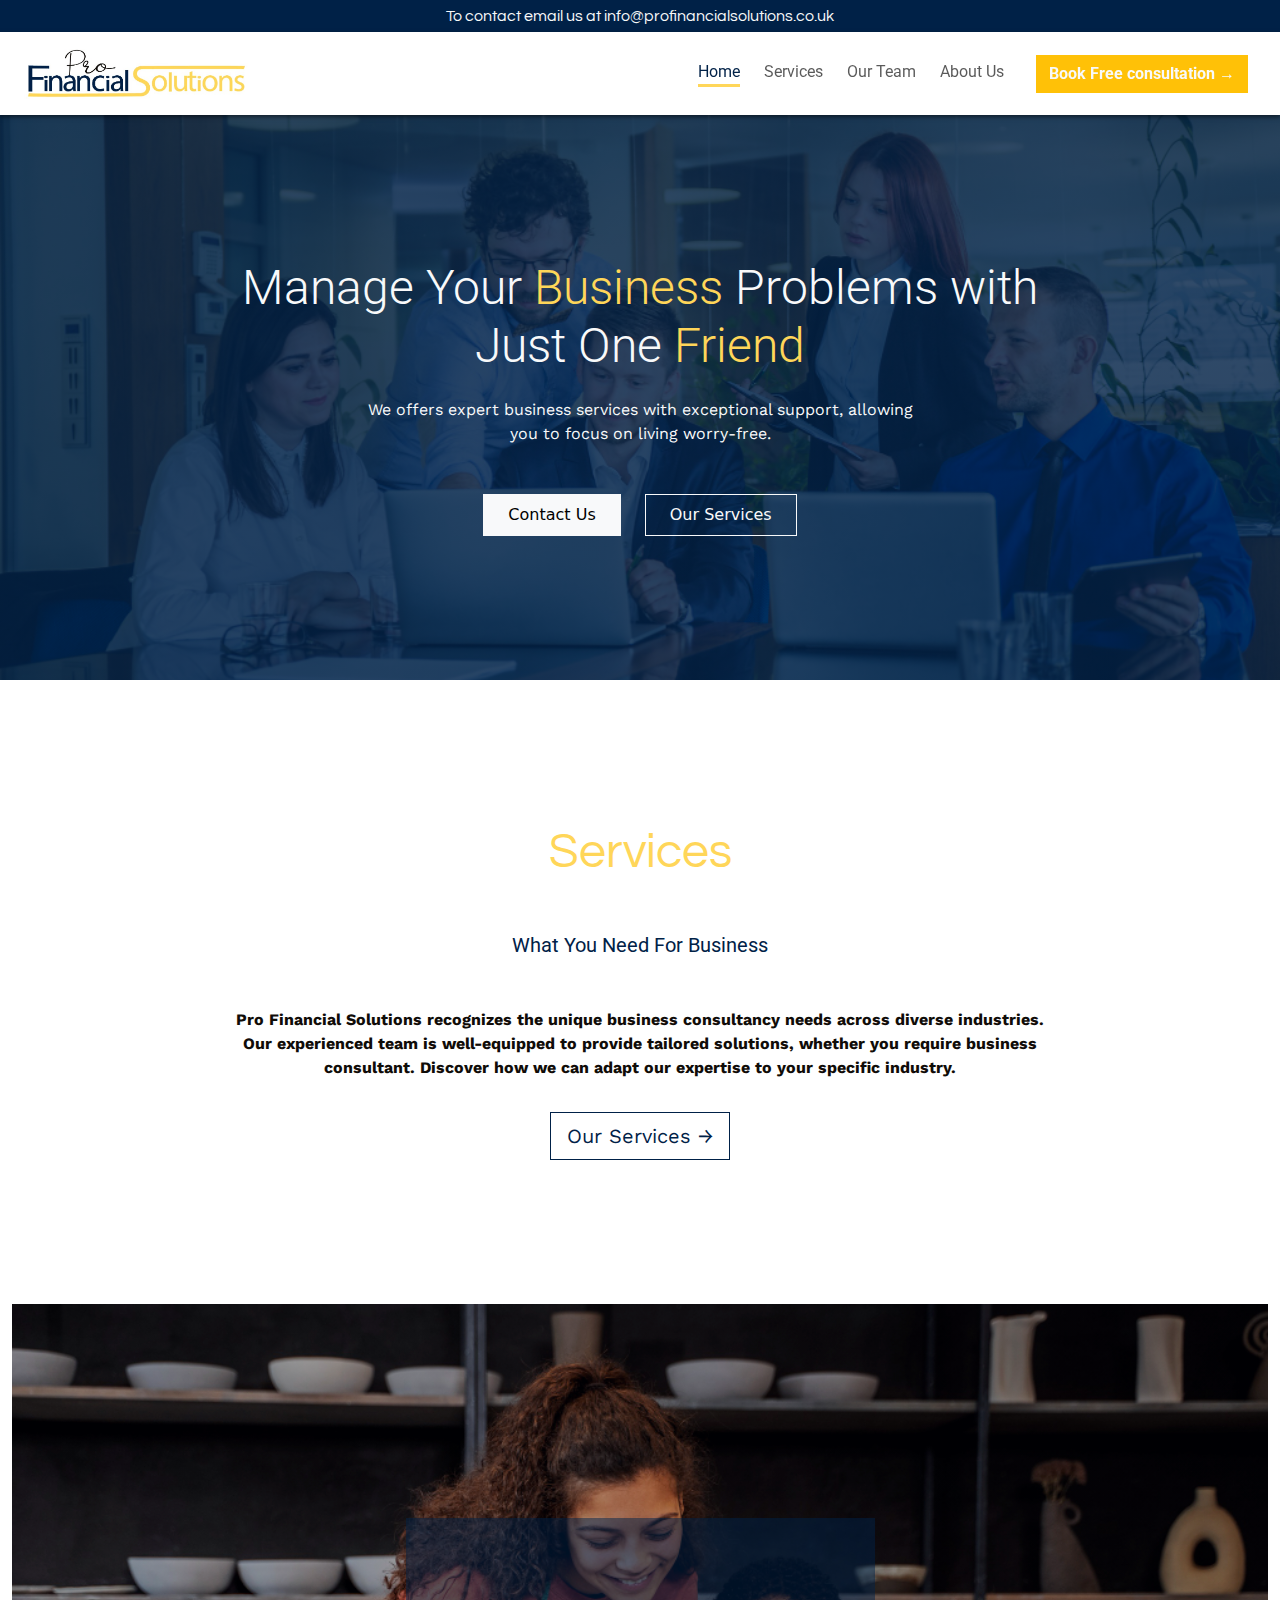
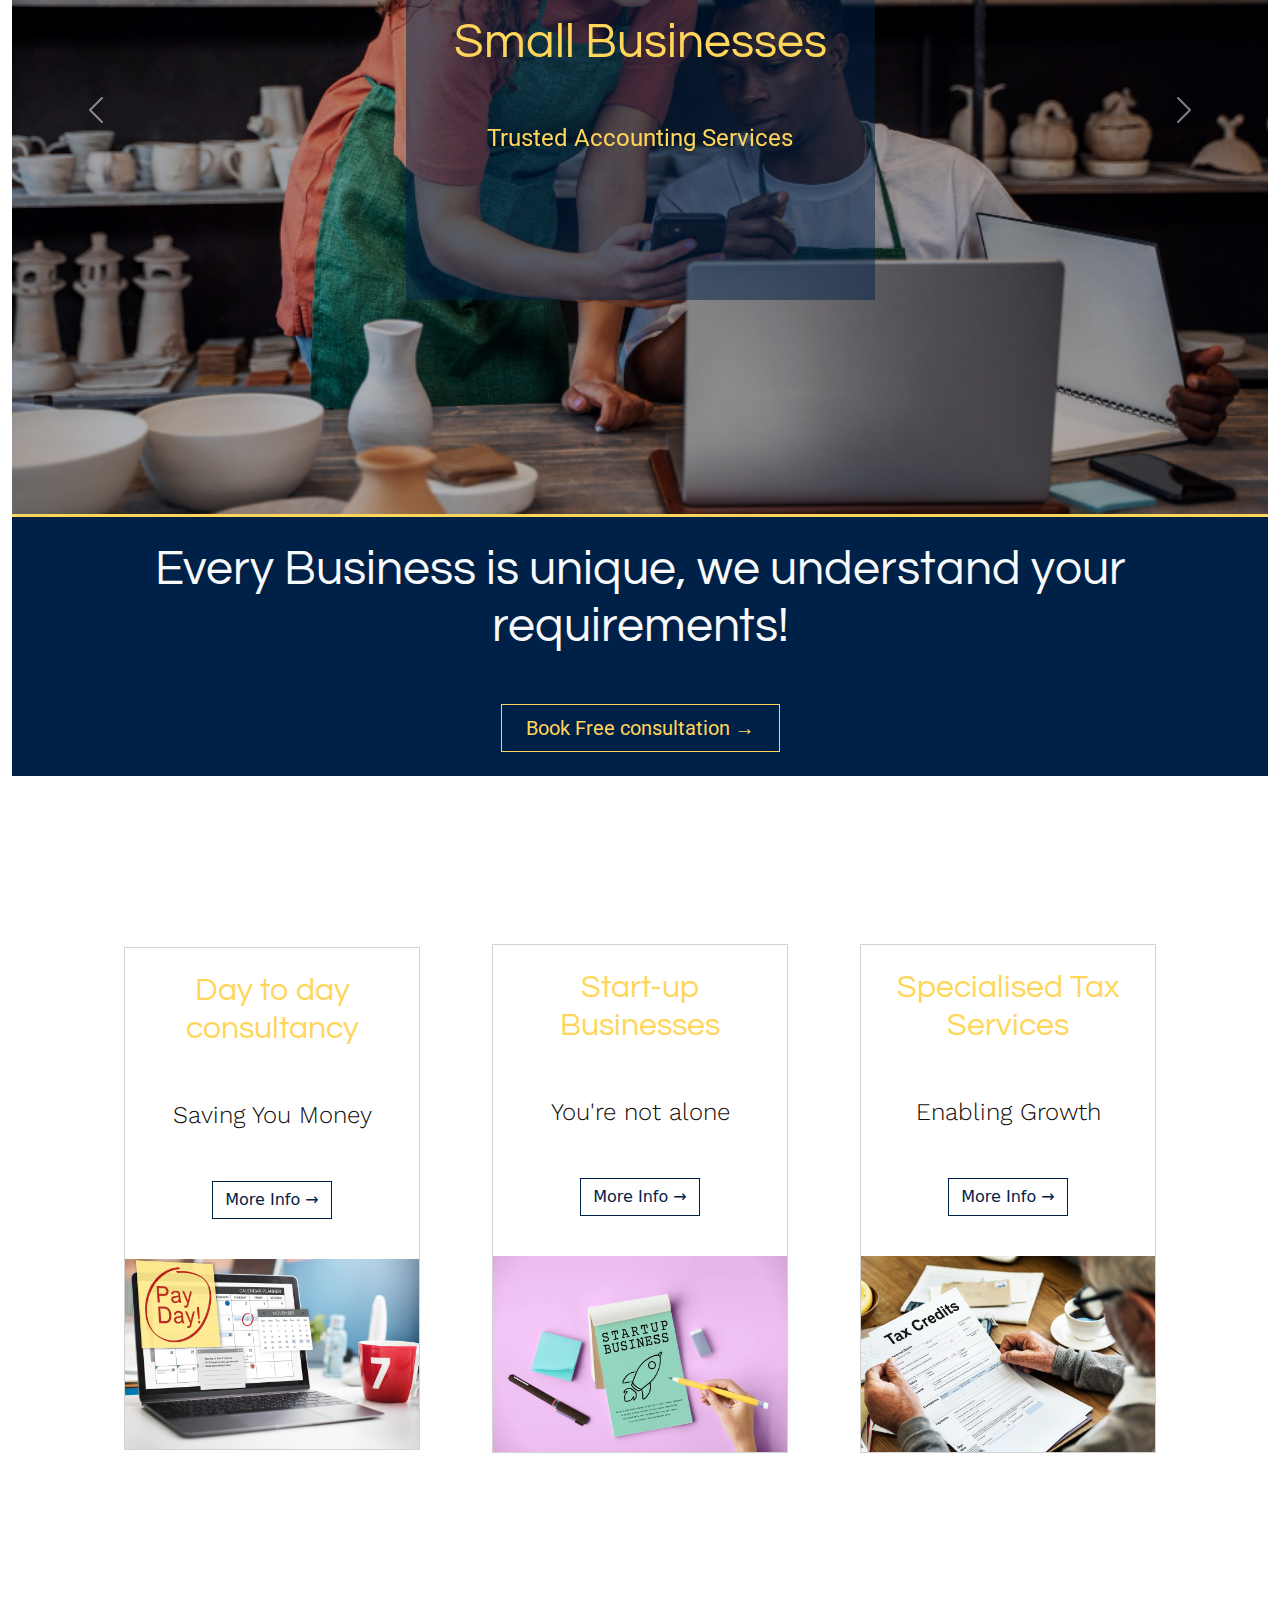
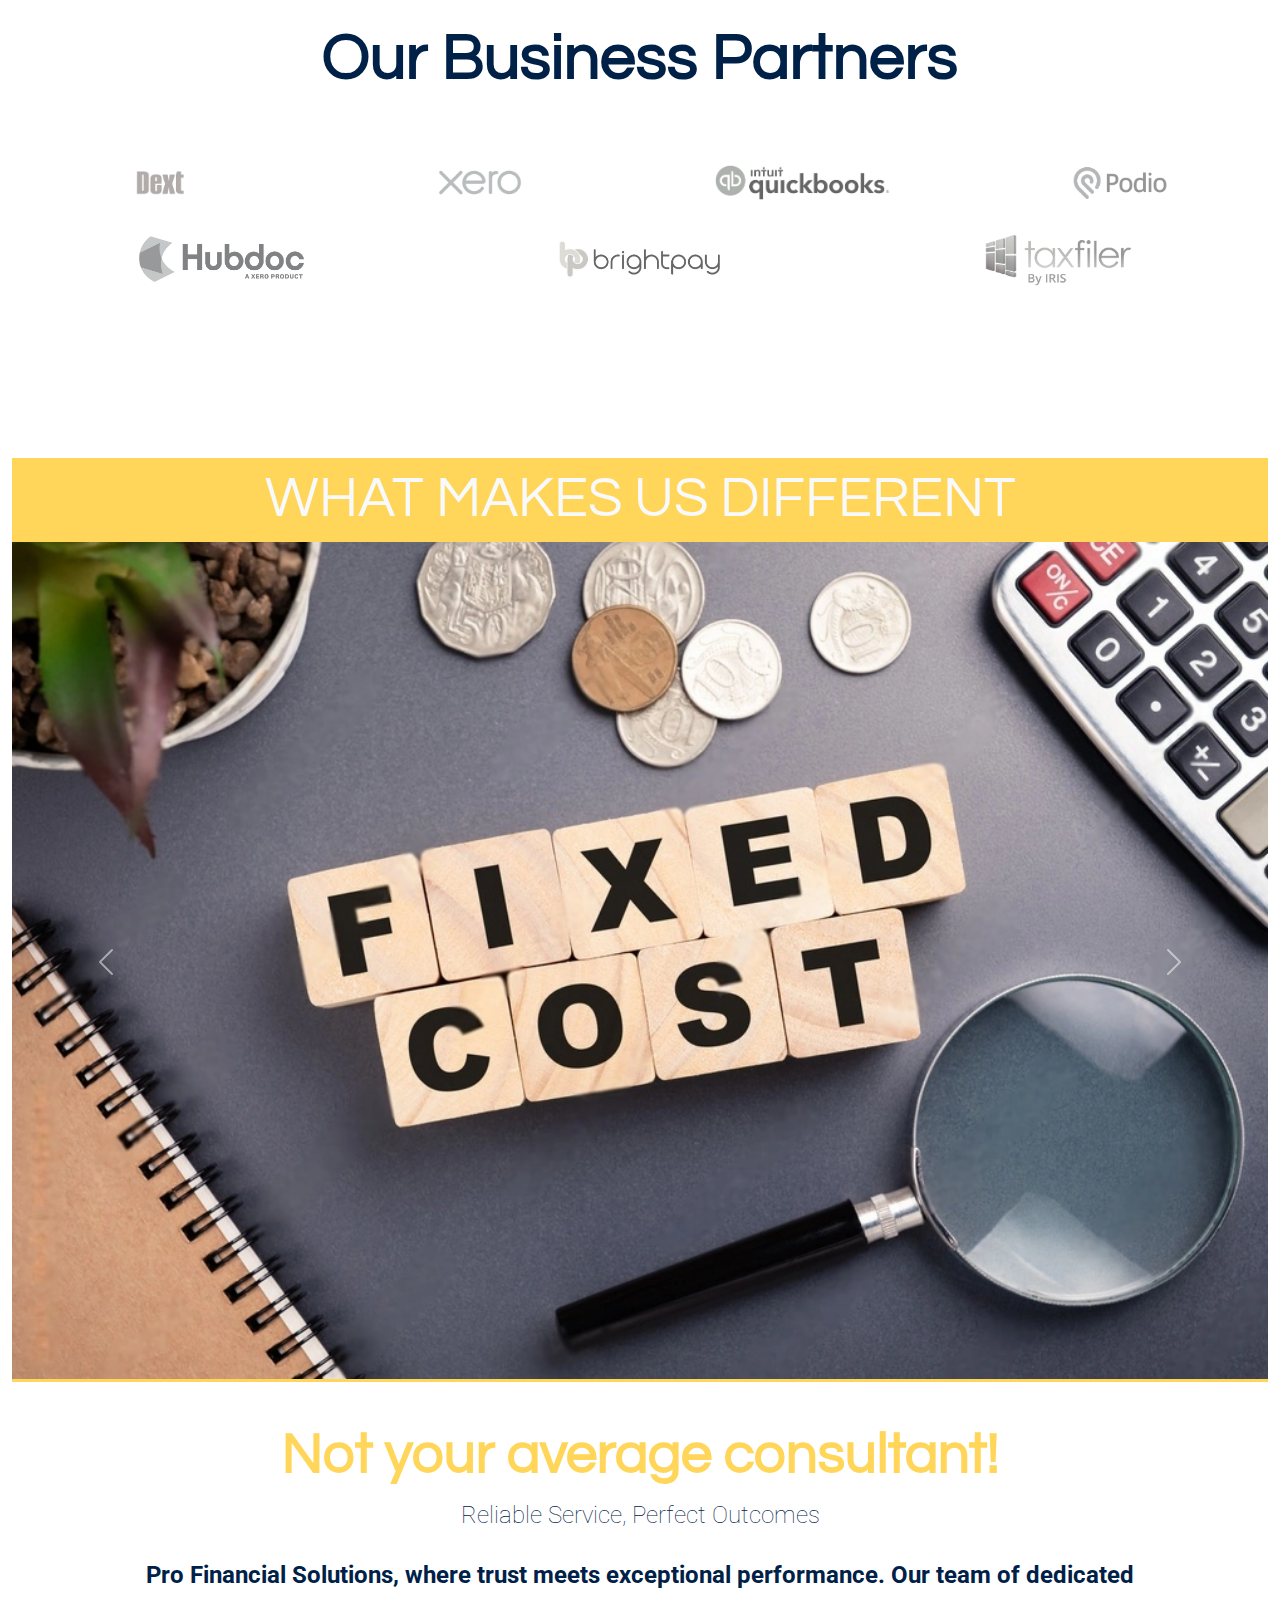
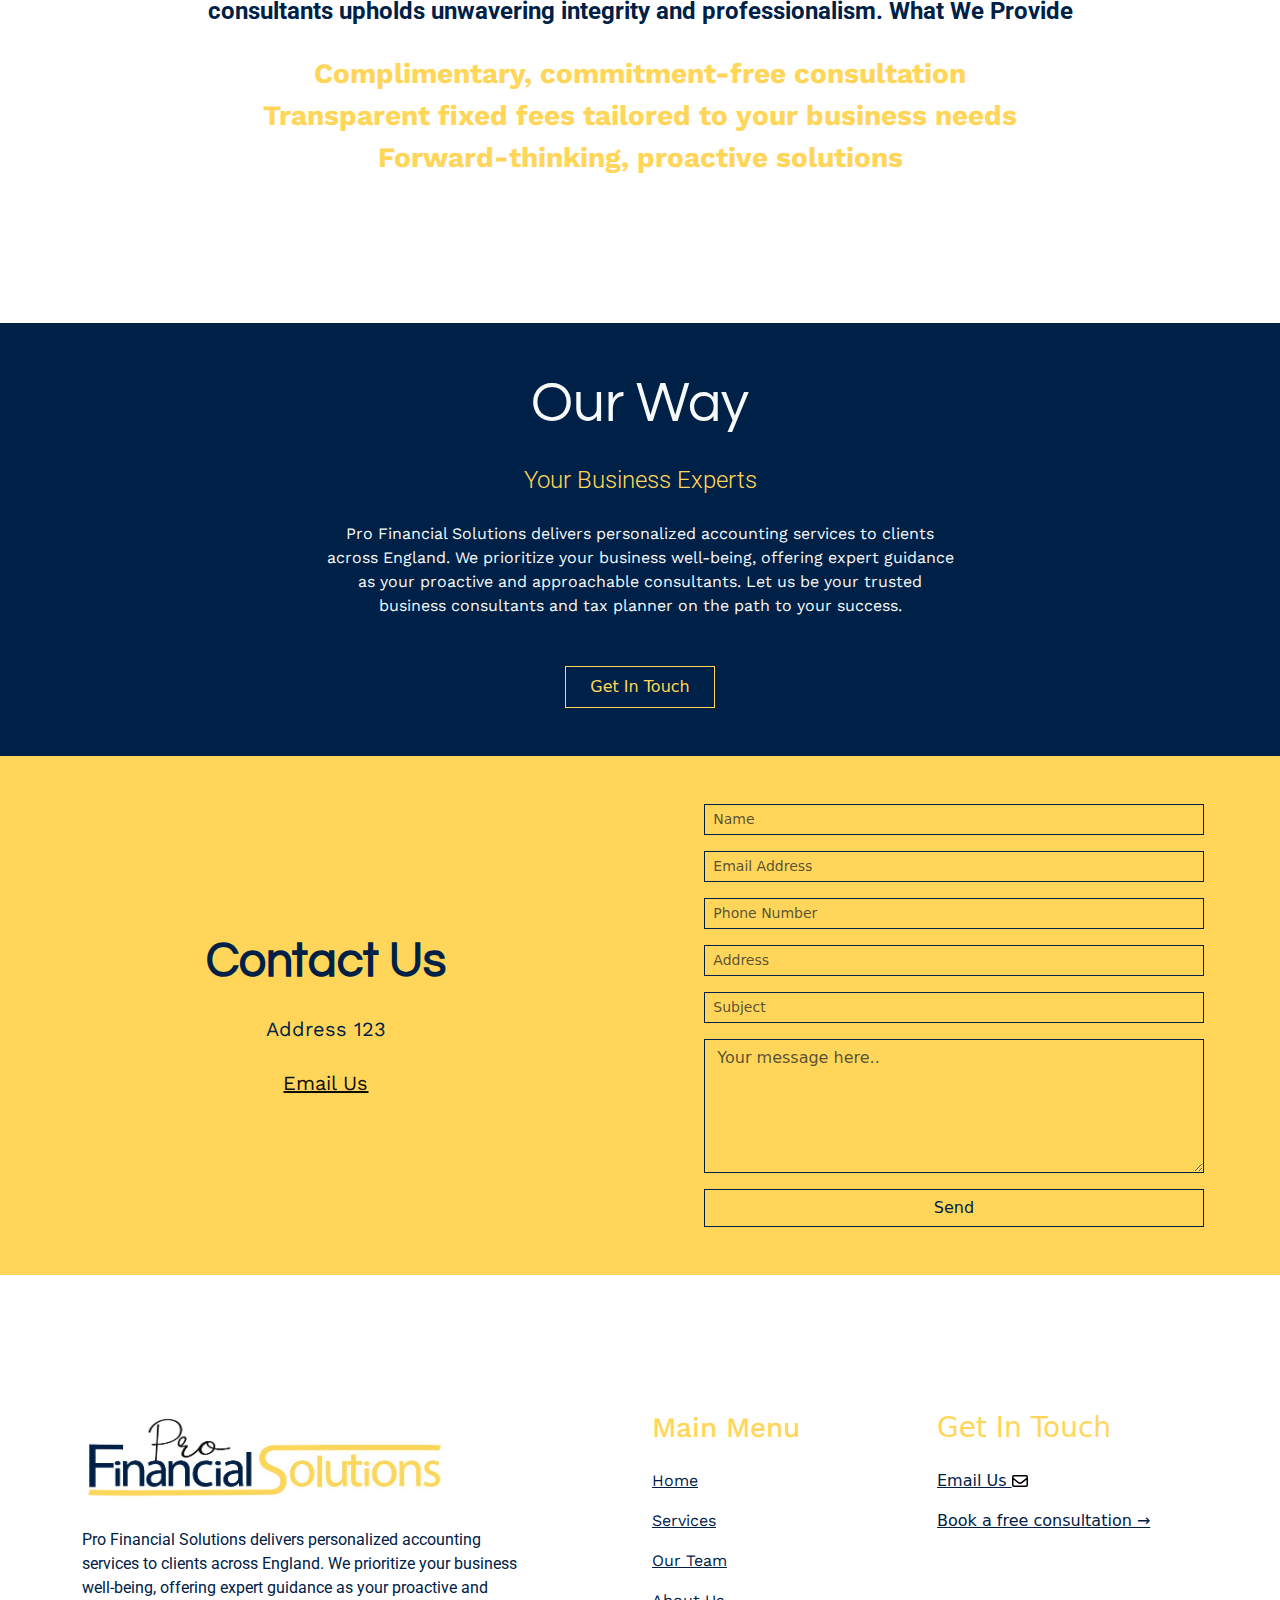
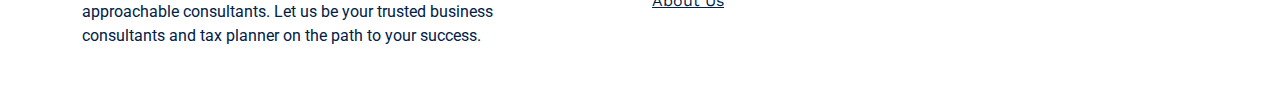
<file: index.html>
<!DOCTYPE html>
<html lang="en">
  <head>
    <meta charset="UTF-8" />
    <meta name="viewport" content="width=device-width, initial-scale=1.0" />
    <title>Pro Financial Solutions-Your Business Friend</title>

    <link rel="shortcut icon" href="logo/favicon.jpg" type="image/x-icon" />
    <link rel="preconnect" href="https://fonts.googleapis.com" />
    <link rel="preconnect" href="https://fonts.gstatic.com" crossorigin />
    <link
      href="https://fonts.googleapis.com/css2?family=Questrial&family=Roboto:wght@400;500;700&family=Work+Sans:wght@200;300;400;500&display=swap"
      rel="stylesheet"
    />

    <link rel="stylesheet" href="bootstrap-5.3.2-dist/css/bootstrap.css" />
    <link rel="stylesheet" href="CSS/style.css" />
    <link rel="stylesheet" href="CSS/services-items.css" />
  </head>

  <body>
    <!-- top-bar -->
    <div class="top-bar bg-main text-light fs-5 font-questrial py-1">
      <div class="container-fluid px-3">
        <div class="d-flex align-items-center justify-content-center">
          <div>
            <p class="m-0 fs-6 text-center">
              To contact email us at
              <a
                href="mailto:info@profinancialsolutions.co.uk"
                class="text-light text-decoration-none"
                >info@profinancialsolutions.co.uk</a
              >
            </p>
          </div>
        </div>
      </div>
    </div>
    <!-- ============================================================= -->

    <!-- navbar -->
    <div class="container-fluid sticky-top bg-white main-navbar">
      <nav class="navbar navbar-expand-lg">
        <div class="container-fluid">
          <a class="navbar-brand" href="index.html">
            <img src="logo/logo-color.jpg" loading="lazy" id="main-logo" />
          </a>

          <button
            class="navbar-toggle d-sm-inline-block d-md-none d-lg-none border-0 bg-transparent"
            type="button"
            data-bs-toggle="offcanvas"
            data-bs-target="#offcanvasScrolling"
            aria-controls="offcanvasScrolling"
          >
            <svg
              xmlns="http://www.w3.org/2000/svg"
              height="1.3em"
              viewBox="0 0 448 512"
            >
              <path
                d="M0 96C0 78.3 14.3 64 32 64H416c17.7 0 32 14.3 32 32s-14.3 32-32 32H32C14.3 128 0 113.7 0 96zM0 256c0-17.7 14.3-32 32-32H416c17.7 0 32 14.3 32 32s-14.3 32-32 32H32c-17.7 0-32-14.3-32-32zM448 416c0 17.7-14.3 32-32 32H32c-17.7 0-32-14.3-32-32s14.3-32 32-32H416c17.7 0 32 14.3 32 32z"
              />
            </svg>
          </button>

          <div
            class="collapse navbar-collapse justify-content-end"
            id="navbarSupportedContent"
          >
            <ul
              class="navbar-nav mb-2 mb-lg-0 fs-6 color-main font-roboto gap-4 align-items-center"
            >
              <li class="nav-item">
                <a
                  class="nav-link p-0 mb-0 d-inline-block"
                  aria-current="page"
                  href="/index.html"
                  >Home</a
                >
              </li>
              <li class="nav-item">
                <a
                  class="nav-link p-0 mb-0 d-inline-block"
                  href="/services.html"
                  >Services</a
                >
              </li>
              <li class="nav-item">
                <a class="nav-link p-0 mb-0 d-inline-block" href="/team.html"
                  >Our Team</a
                >
              </li>
              <li class="nav-item">
                <a
                  class="nav-link p-0 mb-0 d-inline-block"
                  href="/about-us.html"
                  >About Us</a
                >
              </li>
              <li class="nav-item">
                <a
                  href="mailto:info@profinancialsolutions.co.uk"
                  class="btn btn-warning text-light rounded-0 mx-md-2 fs-6 fw-bold"
                  >Book Free consultation &rarr;</a
                >
              </li>
            </ul>
          </div>
        </div>
      </nav>
    </div>
    <!-- offcanvas sidebar -->
    <div
      class="offcanvas offcanvas-start"
      data-bs-scroll="true"
      data-bs-backdrop="false"
      tabindex="-1"
      id="offcanvasScrolling"
      aria-labelledby="offcanvasScrollingLabel"
    >
      <div class="offcanvas-header">
        <a class="navbar-brand" href="index.html">
          <img src="logo/logo-color.jpg" loading="lazy" id="main-logo" />
        </a>
        <button
          type="button"
          class="btn-close"
          data-bs-dismiss="offcanvas"
          aria-label="Close"
        ></button>
      </div>
      <div class="col-11 mx-auto">
        <hr />
      </div>
      <div class="offcanvas-body">
        <div class="justify-content-end">
          <ul
            class="navbar-nav mb-2 mb-lg-0 fs-5 color-main font-works gap-4 align-items-start"
          >
            <li class="nav-item">
              <a
                class="nav-link p-0 mb-0 d-inline-block"
                aria-current="page"
                href="index.html"
                >Home</a
              >
            </li>
            <li class="nav-item">
              <a class="nav-link p-0 mb-0 d-inline-block" href="services.html"
                >Services</a
              >
            </li>
            <li class="nav-item">
              <a class="nav-link p-0 mb-0 d-inline-block" href="team.html"
                >Our Team</a
              >
            </li>
            <li class="nav-item">
              <a class="nav-link p-0 mb-0 d-inline-block" href="about-us.html"
                >About Us</a
              >
            </li>
            <li class="nav-item">
              <a
                href="mailto:info@profinancialsolutions.co.uk"
                class="btn btn-warning text-light rounded-0 mx-md-2 fs-6 fw-bold"
                >Book Free consultation &rarr;</a
              >
            </li>
          </ul>
        </div>
      </div>
    </div>
    <!-- ============================================================= -->
    <!-- main -->
    <main>
      <!-- hero-section-lazyload -->
      <img
        src="images/hero-section.webp"
        alt=""
        loading="lazy"
        class="img-fluid"
        style="display: none"
      />
      <!-- hero section -->
      <section id="hero-section" class="py-md-4 py-4 mb-5">
        <div class="container-fluid py-md-5 py-4">
          <div
            class="d-flex align-items-center justify-content-center py-md-5 py-4"
          >
            <div class="text-center py-4">
              <h1 class="display-5 font-roboto text-light">
                Manage Your <span class="color-second">Business</span> Problems
                with <br />
                Just One <span class="color-second">Friend</span>
              </h1>
              <p class="fs-6 text-light font-works my-4">
                We offers expert business services with exceptional support,
                allowing <br />
                you to focus on living worry-free.
              </p>
              <div
                class="d-flex gap-4 align-items-center justify-content-center mt-5"
              >
                <a
                  href="mailto:info@profinancialsolutions.co.uk"
                  class="btn btn-light rounded-0 px-4 py-2"
                  >Contact Us</a
                >
                <a
                  href="services.html"
                  class="btn btn-outline-light rounded-0 px-4 py-2"
                  >Our Services</a
                >
              </div>
            </div>
          </div>
        </div>
      </section>
      <br />
      <br />
      <!-- ============================================================= -->
      <!-- services-text  -->
      <section id="service-text" class="py-5">
        <div class="container-fluid">
          <div class="row text-center">
            <div>
              <h1 class="font-questrial color-second display-5">Services</h1>
              <p class="color-main font-roboto fs-5 my-4 my-md-5">
                What You Need For Business
              </p>
              <div class="row justify-content-center text-center mb-3">
                <div class="col-12 col-md-8">
                  <p class="font-works color-black fw-bold">
                    Pro Financial Solutions recognizes the unique business
                    consultancy needs across diverse industries. Our experienced
                    team is well-equipped to provide tailored solutions, whether
                    you require business consultant. Discover how we can adapt
                    our expertise to your specific industry.
                  </p>
                </div>
              </div>
              <a
                href="services.html"
                class="font-works px-3 py-2 fs-5 btn btn-main rounded-0"
                >Our Services &rarr;</a
              >
            </div>
          </div>
        </div>
      </section>
      <br />
      <br />
      <!-- ============================================================= -->
      <!-- Business we are offering services -->
      <section id="business-we-touch" class="pt-5 mb-0">
        <div class="container-fluid">
          <div class="row">
            <div
              id="carouselExampleAutoplaying"
              class="carousel slide"
              data-bs-ride="carousel"
            >
              <div class="carousel-inner">
                <!-- item-1 -->
                <div class="carousel-item active">
                  <div class="d-block w-100">
                    <img
                      src="images/small-business.webp"
                      loading="lazy"
                      class="d-none"
                      alt=""
                    />
                    <div
                      class="service-item item-1 d-flex justify-content-center align-items-center text-center"
                    >
                      <div class="p-5 service-item-content">
                        <br />
                        <br />
                        <h1 class="font-questrial color-second display-5">
                          Small Businesses
                        </h1>
                        <p class="font-roboto color-second fs-4 my-5">
                          Trusted Accounting Services
                        </p>
                        <br />
                        <br />
                      </div>
                    </div>
                  </div>
                </div>
                <!-- item-2 -->
                <div class="carousel-item">
                  <div class="d-block w-100">
                    <div
                      class="service-item item-2 d-flex justify-content-center align-items-center text-center"
                    >
                      <img
                        src="images/medium-business.webp"
                        alt=""
                        class="d-none"
                      />
                      <div class="p-5 service-item-content">
                        <br />
                        <br />
                        <h1 class="font-questrial color-second display-5">
                          Medium-Sized Enterprises
                        </h1>
                        <p class="font-roboto color-second fs-4 my-5">
                          Streamlined Online Accounting Solutions
                        </p>
                        <br />
                        <br />
                      </div>
                    </div>
                  </div>
                </div>
                <!-- item-3 -->
                <div class="carousel-item">
                  <div class="d-block w-100">
                    <div
                      class="service-item item-3 d-flex justify-content-center align-items-center text-center"
                    >
                      <img
                        src="images/builders.webp"
                        loading="lazy"
                        class="d-none"
                        alt=""
                      />
                      <div class="p-5 service-item-content">
                        <br />
                        <br />
                        <h1 class="font-questrial color-second display-5">
                          Builders & Contractors
                        </h1>
                        <p class="font-roboto color-second fs-4 my-5">
                          Elevate Your Craft with Our Support
                        </p>
                        <br />
                        <br />
                      </div>
                    </div>
                  </div>
                </div>
                <!-- item-4 -->
                <div class="carousel-item">
                  <div class="d-block w-100">
                    <div
                      class="service-item item-4 d-flex justify-content-center align-items-center text-center"
                    >
                      <img src="images/property.webp" class="d-none alt="">
                      <div class="p-5 service-item-content">
                        <br />
                        <br />
                        <h1 class="font-questrial color-second display-5">
                          Property Management
                        </h1>
                        <p class="font-roboto color-second fs-4 my-5">
                          Innovative Planning, Not Your Average Solutions
                        </p>
                        <br />
                        <br />
                      </div>
                    </div>
                  </div>
                </div>
                <!-- item-5 -->
                <div class="carousel-item">
                  <div class="d-block w-100">
                    <div
                      class="service-item item-5 d-flex justify-content-center align-items-center text-center"
                    >
                      <img src="images/IT-company.jpg" class="d-none" alt="" />
                      <div class="p-5 service-item-content">
                        <br />
                        <br />
                        <h1 class="font-questrial color-second display-5">
                          IT & Professional Contractors
                        </h1>
                        <p class="font-roboto color-second fs-4 my-5">
                          Tailored Expertise for Specialized Needs
                        </p>
                        <br />
                        <br />
                      </div>
                    </div>
                  </div>
                </div>
                <!-- item-6 -->
                <div class="carousel-item">
                  <div class="d-block w-100">
                    <!-- item-image-lazyloading -->
                    <img
                      src="images/growing-business.webp"
                      loading="lazy"
                      class="d-none img-fluid"
                      alt=""
                    />
                    <div
                      class="service-item item-6 d-flex justify-content-center align-items-center text-center"
                    >
                      <div class="p-5 service-item-content">
                        <br />
                        <br />
                        <h1 class="font-questrial color-second display-5">
                          Growing Businesses
                        </h1>
                        <p class="font-roboto color-second fs-4 my-5">
                          Expanding Companies and Franchise Support
                        </p>
                        <br />
                        <br />
                      </div>
                    </div>
                  </div>
                </div>
                <!-- item-7 -->
                <div class="carousel-item">
                  <div class="d-block w-100">
                    <!-- item-image-lazyloading -->
                    <img
                      src="images/landlords.webp"
                      loading="lazy"
                      class="d-none img-fluid"
                      alt=""
                    />
                    <div
                      class="service-item item-7 d-flex justify-content-center align-items-center text-center"
                    >
                      <div class="p-5 service-item-content">
                        <br />
                        <br />
                        <h1 class="font-questrial color-second display-5">
                          Landlords
                        </h1>
                        <p class="font-roboto color-second fs-4 my-5">
                          Expanding Companies and Franchise Support
                        </p>
                        <br />
                        <br />
                      </div>
                    </div>
                  </div>
                </div>
                <!-- item-8 -->
                <div class="carousel-item">
                  <div class="d-block w-100">
                    <!-- item-image-lazyloading -->
                    <img
                      src="images/import-exports.webp"
                      loading="lazy"
                      class="d-none img-fluid"
                      alt=""
                    />
                    <div
                      class="service-item item-8 d-flex justify-content-center align-items-center text-center"
                    >
                      <div class="p-5 service-item-content">
                        <br />
                        <br />
                        <h1 class="font-questrial color-second display-5">
                          Importers and Exporters
                        </h1>
                        <p class="font-roboto color-second fs-4 my-5">
                          Rely on Us for VAT and Customs Expertise
                        </p>
                        <br />
                        <br />
                      </div>
                    </div>
                  </div>
                </div>
                <!-- item-9 -->
                <div class="carousel-item">
                  <div class="d-block w-100">
                    <!-- item-image-lazyloading -->
                    <img
                      src="images/hgtc.webp"
                      loading="lazy"
                      class="d-none img-fluid"
                      alt=""
                    />
                    <div
                      class="service-item item-9 d-flex justify-content-center align-items-center text-center"
                    >
                      <div class="p-5 service-item-content">
                        <br />
                        <br />
                        <h1 class="font-questrial color-second display-5">
                          Individuals - IHT & CGT
                        </h1>
                        <p class="font-roboto color-second fs-4 my-5">
                          Our Proficiency in Your Tax Concerns
                        </p>
                        <br />
                        <br />
                      </div>
                    </div>
                  </div>
                </div>
                <!-- item-10 -->
                <div class="carousel-item">
                  <div class="d-block w-100">
                    <!-- item-image-lazyloading -->
                    <img
                      src="images/taxi-drivers.webp"
                      loading="lazy"
                      class="d-none img-fluid"
                      alt=""
                    />
                    <div
                      class="service-item item-10 d-flex justify-content-center align-items-center text-center"
                    >
                      <div class="p-5 service-item-content">
                        <br />
                        <br />
                        <h1 class="font-questrial color-second display-5">
                          Cab & Taxi Drivers
                        </h1>
                        <p class="font-roboto color-second fs-4 my-5">
                          Every Mile Counts with Our Assistance
                        </p>
                        <br />
                        <br />
                      </div>
                    </div>
                  </div>
                </div>
                <!-- item-11 -->
                <div class="carousel-item">
                  <div class="d-block w-100">
                    <!-- item-image-lazyloading -->
                    <img
                      src="images/retail-shop.webp"
                      loading="lazy"
                      class="d-none img-fluid"
                      alt=""
                    />
                    <div
                      class="service-item item-11 d-flex justify-content-center align-items-center text-center"
                    >
                      <div class="p-5 service-item-content">
                        <br />
                        <br />
                        <h1 class="font-questrial color-second display-5">
                          Retail Shops
                        </h1>
                        <p class="font-roboto color-second fs-4 my-5">
                          Trust Us for Your Retail Accounting Needs
                        </p>
                        <br />
                        <br />
                      </div>
                    </div>
                  </div>
                </div>
                <!-- item-12 -->
                <div class="carousel-item">
                  <div class="d-block w-100">
                    <!-- item-image-lazyloading -->
                    <img
                      src="images/food-take-away.webp"
                      loading="lazy"
                      class="d-none img-fluid"
                      alt=""
                    />
                    <div
                      class="service-item item-12 d-flex justify-content-center align-items-center text-center"
                    >
                      <div class="p-5 service-item-content">
                        <br />
                        <br />
                        <h1 class="font-questrial color-second display-5">
                          Restaurants & Takeaways
                        </h1>
                        <p class="font-roboto color-second fs-4 my-5">
                          Our Culinary Business Expertise
                        </p>
                        <br />
                        <br />
                      </div>
                    </div>
                  </div>
                </div>
                <!-- item-13 -->
                <div class="carousel-item">
                  <div class="d-block w-100">
                    <!-- item-image-lazyloading -->
                    <img
                      src="images/manufacture.webp"
                      loading="lazy"
                      class="d-none img-fluid"
                      alt=""
                    />
                    <div
                      class="service-item item-13 d-flex justify-content-center align-items-center text-center"
                    >
                      <div class="p-5 service-item-content">
                        <br />
                        <br />
                        <h1 class="font-questrial color-second display-5">
                          Manufacturers
                        </h1>
                        <p class="font-roboto color-second fs-4 my-5">
                          Dependable Accounting Services for Industry
                        </p>
                        <br />
                        <br />
                      </div>
                    </div>
                  </div>
                </div>
                <!-- item-14 -->
                <div class="carousel-item">
                  <div class="d-block w-100">
                    <!-- item-image-lazyloading -->
                    <img
                      src="images/transport.webp"
                      loading="lazy"
                      class="d-none img-fluid"
                      alt=""
                    />
                    <div
                      class="service-item item-14 d-flex justify-content-center align-items-center text-center"
                    >
                      <div class="p-5 service-item-content">
                        <br />
                        <br />
                        <h1 class="font-questrial color-second display-5">
                          Transport Businesses
                        </h1>
                        <p class="font-roboto color-second fs-4 my-5">
                          Partner with Us for Your Transportation Needs
                        </p>
                        <br />
                        <br />
                      </div>
                    </div>
                  </div>
                </div>
              </div>
              <!-- buttons -->
              <button
                class="carousel-control-prev"
                type="button"
                data-bs-target="#carouselExampleAutoplaying"
                data-bs-slide="prev"
              >
                <span
                  class="carousel-control-prev-icon"
                  aria-hidden="true"
                ></span>
                <span class="visually-hidden">Previous</span>
              </button>
              <button
                class="carousel-control-next"
                type="button"
                data-bs-target="#carouselExampleAutoplaying"
                data-bs-slide="next"
              >
                <span
                  class="carousel-control-next-icon"
                  aria-hidden="true"
                ></span>
                <span class="visually-hidden">Next</span>
              </button>
            </div>
          </div>
        </div>
      </section>
      <!-- ============================================================= -->
      <!-- CTA ONE -->
      <section id="CTA-1 pb-5 mb-5">
        <div class="container-fluid">
          <div
            class="d-flex flex-column bg-main align-items-center justify-content-center text-center gap-3 gap-md-5 py-4"
          >
            <h1 class="col-10 display-5 font-questrial text-light mb-0">
              Every Business is unique, we understand your requirements!
            </h1>
            <a
              href="#contact-form"
              class="btn btn-second-outline text-main px-4 py-2 rounded-0 font-roboto fs-5"
              >Book Free consultation &rarr;</a
            >
          </div>
        </div>
      </section>
      <br />
      <br />
      <br />

      <!-- ============================================================= -->
      <!-- service-card -->
      <section class="py-5 my-5">
        <div class="container-fluid">
          <div class="row gap-5 align-items-center justify-content-center">
            <!-- card-1 -->
            <div class="col-md-3">
              <div class="card service-cad rounded-0 border-1">
                <div class="card-body text-center pt-4">
                  <h2 class="card-title font-questrial color-second">
                    Day to day consultancy
                  </h2>
                  <p
                    class="card-text color-black my-5 font-works fw-light color-main fs-4"
                  >
                    Saving You Money
                  </p>
                  <a href="services.html" class="btn btn-main rounded-0 mb-4"
                    >More Info &rarr;</a
                  >
                </div>
                <img src="images/daily-accounting.webp" class="img-fluid
                card-img-top rounded-0 alt="..." loading="lazy" />
              </div>
            </div>
            <!-- card-2 -->
            <div class="col-md-3">
              <div class="card service-crd rounded-0">
                <div class="card-body text-center pt-4">
                  <h2 class="card-title font-questrial color-second">
                    Start-up Businesses
                  </h2>
                  <p
                    class="card-text color-black my-5 font-works fw-light color-main fs-4"
                  >
                    You're not alone
                  </p>
                  <a href="services.html" class="btn btn-main rounded-0 mb-4"
                    >More Info &rarr;</a
                  >
                </div>
                <img src="images/startup-business.webp" class="img-fluid
                card-img-top rounded-0 alt="..." loading="lazy" />
              </div>
            </div>
            <!-- card-3 -->
            <div class="col-md-3">
              <div class="card service-crd rounded-0">
                <div class="card-body text-center pt-4">
                  <h2 class="card-title font-questrial color-second">
                    Specialised Tax Services
                  </h2>
                  <p
                    class="card-text color-black my-5 font-works fw-light color-main fs-4"
                  >
                    Enabling Growth
                  </p>
                  <a href="services.html" class="btn btn-main rounded-0 mb-4"
                    >More Info &rarr;</a
                  >
                </div>
                <img src="images/tax-services.webp" class="img-fluid
                card-img-top rounded-0 alt="..." loading="lazy" />
              </div>
            </div>
          </div>
        </div>
      </section>
      <br />
      <!-- ============================================================= -->
      <!-- softwares icons -->
      <section id="software-icon" class="py-5 mb-5">
        <div class="container-fluid text-center">
          <h1 class="font-questrial display-3 fw-bold mb-5 color-main">
            Our Business Partners
          </h1>
          <div
            class="row align-items-center justify-content-center gap-5 gap-md-0 mb-5 mb-md-2"
          >
            <div class="col-8 col-md">
              <img
                src="icons/Dext.webp"
                loading="lazy"
                alt=""
                class="img-fluid col-2 col-md-2 d-block mx-auto software-icon"
              />
            </div>
            <div class="col-8 col-md">
              <img
                src="icons/xero.png"
                loading="lazy"
                alt=""
                class="img-fluid col-4 col-md-4 d-block mx-auto software-icon"
              />
            </div>
            <div class="col-9 col-md mx-auto">
              <img
                src="icons/quickbooks.webp"
                loading="lazy"
                alt=""
                class="img-fluid col-8 d-block mx-auto software-icon"
              />
            </div>
            <div class="col-8 col-md">
              <img
                src="icons/podio-1.webp"
                loading="lazy"
                alt=""
                class="img-fluid col-5 col-md-6 d-block mx-auto software-icon"
              />
            </div>
          </div>
          <div
            class="row gap-5 gap-md-0 align-items-center justify-content-center mx-auto"
          >
            <div class="col-9 col-md mx-auto">
              <img
                src="icons/hubdoc.webp"
                loading="lazy"
                alt=""
                class="img-fluid col-5 d-block mx-auto software-icon"
              />
            </div>
            <div class="col-9 col-md mx-auto">
              <img
                src="icons/brightpay.webp"
                loading="lazy"
                alt=""
                class="img-fluid col-5 d-block mx-auto software-icon"
              />
            </div>

            <div class="col-9 col-md mx-auto">
              <img
                src="icons/tax-filer.webp"
                loading="lazy"
                alt=""
                class="img-fluid col-5 d-block mx-auto software-icon"
              />
            </div>
          </div>
        </div>
      </section>
      <br />
      <br />
      <br />
      <!-- ============================================================= -->
      <!-- what make us different/ Our features -->
      <section id="what-make-different" class="pb-4 mb-3">
        <div class="container-fluid">
          <!-- part-1 -->
          <div class="row">
            <div class="col-12">
              <div class="bg-second p-2 text-light text-center">
                <h1 class="font-questrial display-4 m-0">
                  WHAT MAKES US DIFFERENT
                </h1>
              </div>
            </div>
          </div>
          <!-- part-2 -->
          <div class="row">
            <div class="col-12">
              <div
                id="carouselExampleAutoplaying"
                class="carousel slide"
                data-bs-ride="carousel"
              >
                <div class="carousel-inner">
                  <!-- item-1 -->
                  <div class="carousel-item active" data-bs-interval="1800">
                    <img
                      src="images/fixed-cost.webp"
                      class="d-block w-100 img-fluid our-features-image"
                      loading="lazy"
                    />
                  </div>
                  <!-- item-2 -->
                  <div class="carousel-item" data-bs-interval="1800">
                    <img
                      src="images/proactive.webp"
                      class="d-block w-100 img-fluid our-features-image"
                      loading="lazy"
                    />
                  </div>
                  <!-- item-3 -->
                  <div class="carousel-item" data-bs-interval="1800">
                    <img
                      src="images/tax-planning.webp"
                      class="d-block w-100 img-fluid our-features-image"
                      loading="lazy"
                      alt="..."
                    />
                  </div>
                  <!-- item-4 -->
                  <div class="carousel-item" data-bs-interval="1800">
                    <img
                      src="images/cloud-accounting.webp"
                      class="d-block w-100 img-fluid our-features-image"
                      loading="lazy"
                      alt="..."
                    />
                  </div>
                  <!-- item-5 -->
                  <div class="carousel-item" data-bs-interval="1800">
                    <img
                      src="images/HM-custom.webp"
                      class="d-block w-100 img-fluid our-features-image"
                      loading="lazy"
                      alt="..."
                    />
                  </div>
                  <!-- item-6 -->
                  <div class="carousel-item" data-bs-interval="1800">
                    <img
                      src="images/on-time.webp"
                      class="d-block w-100 img-fluid our-features-image"
                      loading="lazy"
                      alt="..."
                    />
                  </div>
                </div>
                <button
                  class="carousel-control-prev"
                  type="button"
                  data-bs-target="#carouselExampleAutoplaying"
                  data-bs-slide="prev"
                >
                  <span
                    class="carousel-control-prev-icon"
                    aria-hidden="true"
                  ></span>
                  <span class="visually-hidden">Previous</span>
                </button>
                <button
                  class="carousel-control-next"
                  type="button"
                  data-bs-target="#carouselExampleAutoplaying"
                  data-bs-slide="next"
                >
                  <span
                    class="carousel-control-next-icon"
                    aria-hidden="true"
                  ></span>
                  <span class="visually-hidden">Next</span>
                </button>
              </div>
            </div>
          </div>
        </div>
      </section>
      <!-- ============================================================= -->
      <!-- new section CTA -->
      <section class="pb-5 mb-5">
        <div class="container">
          <div class="row">
            <div class="co-12 text-center">
              <h1 class="font-questrial color-second display-4 fw-bold">
                Not your average consultant!
              </h1>
              <p class="font-roboto color-main fw-lighter fs-4">
                Reliable Service, Perfect Outcomes
              </p>
              <p class="font-roboto color-main fw-bold fs-4 my-4">
                Pro Financial Solutions, where trust meets exceptional
                performance. Our team of dedicated consultants upholds
                unwavering integrity and professionalism. What We Provide
              </p>
              <!-- for mobile -->
              <ul class="text-start d-sm-block d-md-none d-lg-none">
                <li class="font-works color-second fs-3 fw-bold m-0">
                  Complimentary, commitment-free consultation
                </li>
                <li class="font-works color-second fs-3 fw-bold m-0">
                  Transparent fixed fees tailored to your business needs
                </li>
                <li class="font-works color-second fs-3 fw-bold m-0">
                  Forward-thinking, proactive solutions
                </li>
              </ul>
              <!-- for desktop and tablets -->
              <div class="d-none d-md-block d-lg-block">
                <p class="font-works color-second fs-3 fw-bold m-0">
                  Complimentary, commitment-free consultation
                </p>
                <p class="font-works color-second fs-3 fw-bold m-0">
                  Transparent fixed fees tailored to your business needs
                </p>
                <p class="font-works color-second fs-3 fw-bold m-0">
                  Forward-thinking, proactive solutions
                </p>
              </div>
            </div>
          </div>
        </div>
      </section>
      <br />
      <br />
      <!-- ============================================================= -->
      <!-- about-us-contnet -->
      <section id="contact-form" class="bg-main">
        <div class="container-fluid py-5">
          <div class="row">
            <div class="col-12 text-center">
              <h1 class="display-4 font-questrial text-light">Our Way</h1>
              <p class="fs-4 font-roboto fw-light color-second my-4">
                Your Business Experts
              </p>
              <p class="font-works text-light col-10 col-md-6 mx-auto mb-5">
                Pro Financial Solutions delivers personalized accounting
                services to clients across England. We prioritize your business
                well-being, offering expert guidance as your proactive and
                approachable consultants. Let us be your trusted business
                consultants and tax planner on the path to your success.
              </p>
              <a
                href="mailto:info@profinancialsolutions.co.uk"
                class="btn btn-second-outline px-4 py-2 rounded-0"
                >Get In Touch</a
              >
            </div>
          </div>
        </div>
      </section>

      <!-- ============================================================= -->
      <!-- contact form -->
      <section class="bg-second">
        <div class="container-fluid p-4">
          <div class="row py-3 py-md-4 align-items-center">
            <div
              class="col-12 col-md-5 text-center mx-auto color-main mb-5 mb-md-0"
            >
              <h1 class="font-questrial display-5 fw-bold">Contact Us</h1>
              <p class="fs-5 font-works my-4">Address 123</p>
              <a
                href="mailto:info@profinancialsolutions.co.uk"
                class="fs-5 font-works text-decoration-underline color-black"
                >Email Us</a
              >
            </div>
            <div class="col-12 col-md-5 mx-auto text-center">
              <form>
                <input
                  class="form-control form-control-sm bg-transparent rounded-0 mb-3"
                  type="text"
                  placeholder="Name"
                  aria-label="form-control-sm name"
                />
                <input
                  class="form-control form-control-sm bg-transparent rounded-0 mb-3"
                  type="email"
                  placeholder="Email Address"
                  aria-label="form-control-sm email"
                />
                <input
                  class="form-control form-control-sm bg-transparent rounded-0 mb-3"
                  type="number"
                  placeholder="Phone Number"
                  aria-label="form-control-sm phone"
                />
                <input
                  class="form-control form-control-sm bg-transparent rounded-0 mb-3"
                  type="text"
                  placeholder="Address"
                  aria-label="form-control-sm address"
                />
                <input
                  class="form-control form-control-sm bg-transparent rounded-0 mb-3"
                  type="text"
                  placeholder="Subject"
                  aria-label="form-control-sm subject"
                />
                <textarea
                  class="form-control bg-transparent rounded-0 mb-3"
                  id="exampleFormControlTextarea1"
                  placeholder="Your message here.."
                  rows="5"
                ></textarea>
                <a class="btn btn-main-outline fs-6 rounded-0 w-100"> Send </a>
              </form>
            </div>
          </div>
        </div>
      </section>
    </main>

    <!-- footer -->
    <br />
    <br />
    <br />
    <footer id="footer" class="mt-5 mb-0 pb-0">
      <div class="container py-3 mb-5">
        <div class="row align-items-start justify-content-start gap-4 gap-md-0">
          <div class="col-md-6">
            <img
              src="logo/logo-color.jpg"
              class="img-fluid col-12 col-md-8 mb-4"
              alt=""
            />
            <p class="font-roboto m-0 color-main fs-6 col-12 col-md-10">
              Pro Financial Solutions delivers personalized accounting services
              to clients across England. We prioritize your business well-being,
              offering expert guidance as your proactive and approachable
              consultants. Let us be your trusted business consultants and tax
              planner on the path to your success.
            </p>
          </div>
          <div class="col-md-3 font-works">
            <h3 class="color-second mb-4">Main Menu</h3>

            <div class="d-flex flex-column gap-2 gap-md-3">
              <a
                class="color-main fs-6 text-decoration-underline"
                href="index.html"
                >Home</a
              >
              <a
                class="color-main fs-6 text-decoration-underline"
                href="services.html"
                >Services
              </a>
              <a
                class="color-main fs-6 text-decoration-underline"
                href="team.html"
                >Our Team
              </a>
              <a
                class="color-main fs-6 text-decoration-underline"
                href="about-us.html"
                >About Us
              </a>
            </div>
          </div>
          <div class="col-md-3">
            <h3 class="color-second mb-4">Get In Touch</h3>
            <div class="d-flex flex-column gap-2 gap-md-3">
              <a
                class="color-main fs-6 text-decoration-underline"
                href="mailto:info@profinancialsolutions.co.uk"
              >
                Email Us
                <span>
                  <svg
                    xmlns="http://www.w3.org/2000/svg"
                    height="1em"
                    viewBox="0 0 512 512"
                  >
                    <path
                      d="M64 112c-8.8 0-16 7.2-16 16v22.1L220.5 291.7c20.7 17 50.4 17 71.1 0L464 150.1V128c0-8.8-7.2-16-16-16H64zM48 212.2V384c0 8.8 7.2 16 16 16H448c8.8 0 16-7.2 16-16V212.2L322 328.8c-38.4 31.5-93.7 31.5-132 0L48 212.2zM0 128C0 92.7 28.7 64 64 64H448c35.3 0 64 28.7 64 64V384c0 35.3-28.7 64-64 64H64c-35.3 0-64-28.7-64-64V128z"
                    />
                  </svg>
                </span>
              </a>
              <a
                class="color-main fs-6 text-decoration-underline"
                href="#contact-form"
                >Book a free consultation &rarr;
              </a>
            </div>
          </div>
        </div>
      </div>
    </footer>

    <script src="/Javascript/index.js"></script>
    <script src="bootstrap-5.3.2-dist/js/bootstrap.js"></script>
  </body>
</html>
</file>
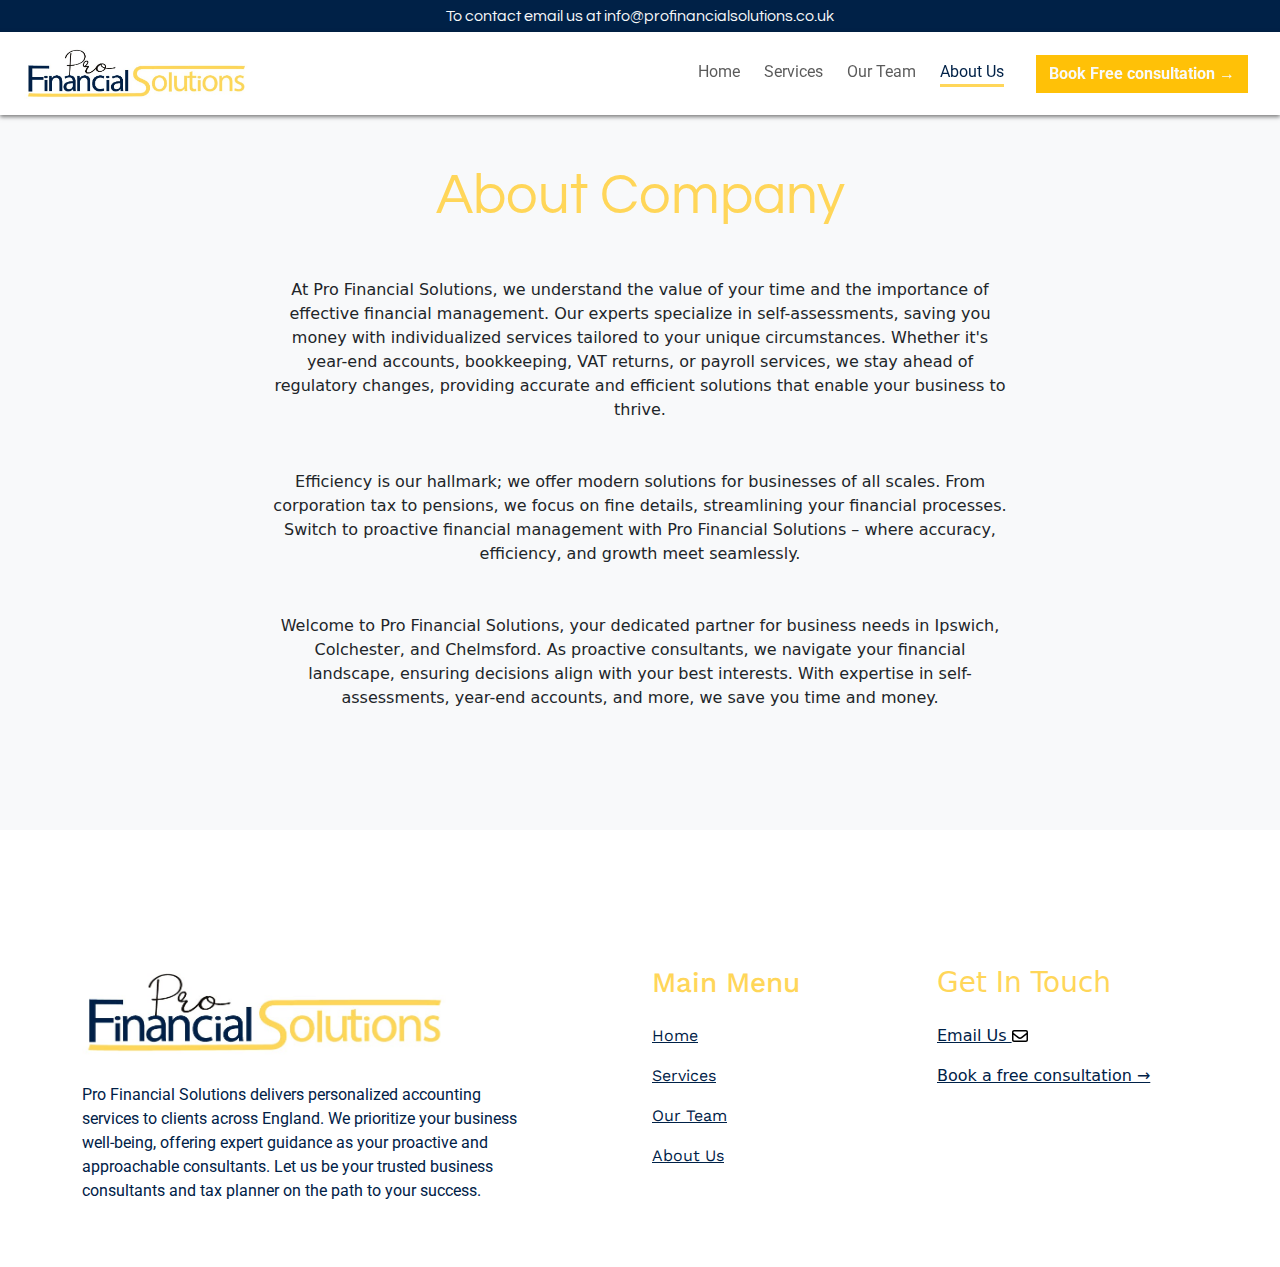
<file: about-us.html>
<!DOCTYPE html>
<html lang="en">
  <head>
    <meta charset="UTF-8" />
    <meta name="viewport" content="width=device-width, initial-scale=1.0" />
    <title>Pro Financial Solutions-Your Finance Friend</title>

    <link rel="shortcut icon" href="logo/favicon.jpg" type="image/x-icon" />
    <link rel="preconnect" href="https://fonts.googleapis.com" />
    <link rel="preconnect" href="https://fonts.gstatic.com" crossorigin />
    <link
      href="https://fonts.googleapis.com/css2?family=Questrial&family=Roboto:wght@400;500;700&family=Work+Sans:wght@200;300;400;500&display=swap"
      rel="stylesheet"
    />

    <link rel="stylesheet" href="bootstrap-5.3.2-dist/css/bootstrap.css" />
    <link rel="stylesheet" href="CSS/style.css" />
    <link rel="stylesheet" href="CSS/services-items.css" />
  </head>
  <body>
    <!-- topbar -->
    <div
      class="top-bar bg-main text-light fs-5 font-questrial py-1"
      id="pageTopBar"
    ></div>
    <!-- pageMenu -->
    <!-- <div id="pageMenu"></div> -->
    <!-- navbar -->

    <div class="container-fluid sticky-top bg-white main-navbar">
      <nav class="navbar navbar-expand-lg">
        <div class="container-fluid">
          <a class="navbar-brand" href="index.html">
            <img src="logo/logo-color.jpg" loading="lazy" id="main-logo" />
          </a>

          <button
            class="navbar-toggle d-sm-inline-block d-md-none d-lg-none border-0 bg-transparent"
            type="button"
            data-bs-toggle="offcanvas"
            data-bs-target="#offcanvasScrolling"
            aria-controls="offcanvasScrolling"
          >
            <svg
              xmlns="http://www.w3.org/2000/svg"
              height="1.3em"
              viewBox="0 0 448 512"
            >
              <path
                d="M0 96C0 78.3 14.3 64 32 64H416c17.7 0 32 14.3 32 32s-14.3 32-32 32H32C14.3 128 0 113.7 0 96zM0 256c0-17.7 14.3-32 32-32H416c17.7 0 32 14.3 32 32s-14.3 32-32 32H32c-17.7 0-32-14.3-32-32zM448 416c0 17.7-14.3 32-32 32H32c-17.7 0-32-14.3-32-32s14.3-32 32-32H416c17.7 0 32 14.3 32 32z"
              />
            </svg>
          </button>

          <div
            class="collapse navbar-collapse justify-content-end"
            id="navbarSupportedContent"
          >
            <ul
              class="navbar-nav mb-2 mb-lg-0 fs-6 color-main font-roboto gap-4 align-items-center"
            >
              <li class="nav-item">
                <a
                  class="nav-link nav-link-main p-0 mb-0 d-inline-block"
                  aria-current="page"
                  href="/index.html"
                  >Home</a
                >
              </li>
              <li class="nav-item">
                <a
                  class="nav-link nav-link-main p-0 mb-0 d-inline-block"
                  href="/services.html"
                  >Services</a
                >
              </li>
              <li class="nav-item">
                <a
                  class="nav-link nav-link-main p-0 mb-0 d-inline-block"
                  href="/team.html"
                  >Our Team</a
                >
              </li>
              <li class="nav-item">
                <a
                  class="nav-link nav-link-main p-0 mb-0 d-inline-block"
                  href="/about-us.html"
                  >About Us</a
                >
              </li>
              <li class="nav-item">
                <a
                  href="mailto:info@profinancialsolutions.co.uk"
                  class="btn btn-warning text-light rounded-0 mx-md-2 fs-6 fw-bold"
                  >Book Free consultation &rarr;</a
                >
              </li>
            </ul>
          </div>
        </div>
      </nav>
    </div>
    <!-- offcanvas sidebar -->
    <div
      class="offcanvas offcanvas-start"
      data-bs-scroll="true"
      data-bs-backdrop="false"
      tabindex="-1"
      id="offcanvasScrolling"
      aria-labelledby="offcanvasScrollingLabel"
    >
      <div class="offcanvas-header">
        <a class="navbar-brand" href="index.html">
          <img src="logo/logo-color.jpg" loading="lazy" id="main-logo" />
        </a>
        <button
          type="button"
          class="btn-close"
          data-bs-dismiss="offcanvas"
          aria-label="Close"
        ></button>
      </div>
      <div class="col-11 mx-auto">
        <hr />
      </div>
      <div class="offcanvas-body">
        <div class="justify-content-end">
          <ul
            class="navbar-nav mb-2 mb-lg-0 fs-5 color-main font-works gap-4 align-items-start"
          >
            <li class="nav-item">
              <a
                class="nav-link active p-0 mb-0 d-inline-block"
                aria-current="page"
                href="index.html"
                >Home</a
              >
            </li>
            <li class="nav-item">
              <a class="nav-link p-0 mb-0 d-inline-block" href="services.html"
                >Services</a
              >
            </li>
            <li class="nav-item">
              <a class="nav-link p-0 mb-0 d-inline-block" href="team.html"
                >Our Team</a
              >
            </li>
            <li class="nav-item">
              <a class="nav-link p-0 mb-0 d-inline-block" href="about-us.html"
                >About Us</a
              >
            </li>
            <li class="nav-item">
              <a
                href="mailto:info@profinancialsolutions.co.uk"
                class="btn btn-warning text-light rounded-0 mx-md-2 fs-6 fw-bold"
                >Book Free consultation &rarr;</a
              >
            </li>
          </ul>
        </div>
      </div>
    </div>
    <!-- main -->
    <main>
      <section
        id="about-us"
        class="mb-5 pb-4"
        style="background-color: #f8f9fa"
      >
        <div class="container py-5">
          <div class="row text-start text-md-center">
            <div class="col-11 col-md-8 mx-auto">
              <h1 class="font-questrial display-4 color-second d-block mb-5">
                About Company
              </h1>
              <p class="color-black-font-works fs-6 mb-5">
                At Pro Financial Solutions, we understand the value of your time
                and the importance of effective financial management. Our
                experts specialize in self-assessments, saving you money with
                individualized services tailored to your unique circumstances.
                Whether it's year-end accounts, bookkeeping, VAT returns, or
                payroll services, we stay ahead of regulatory changes, providing
                accurate and efficient solutions that enable your business to
                thrive.
              </p>
              <p class="color-black-font-works fs-6 mb-5">
                Efficiency is our hallmark; we offer modern solutions for
                businesses of all scales. From corporation tax to pensions, we
                focus on fine details, streamlining your financial processes.
                Switch to proactive financial management with Pro Financial
                Solutions – where accuracy, efficiency, and growth meet
                seamlessly.
              </p>
              <p class="color-black-font-works fs-6 mb-5">
                Welcome to Pro Financial Solutions, your dedicated partner for
                business needs in Ipswich, Colchester, and Chelmsford. As
                proactive consultants, we navigate your financial landscape,
                ensuring decisions align with your best interests. With
                expertise in self-assessments, year-end accounts, and more, we
                save you time and money.
              </p>
            </div>
          </div>
        </div>
      </section>
    </main>
    <!-- footer -->
    <br />

    <footer id="pageFooter"></footer>
    <script src="bootstrap-5.3.2-dist/js/bootstrap.js"></script>
    <script src="/Javascript/index.js"></script>
    <script src="/Javascript/menu.js"></script>
  </body>
</html>
</file>
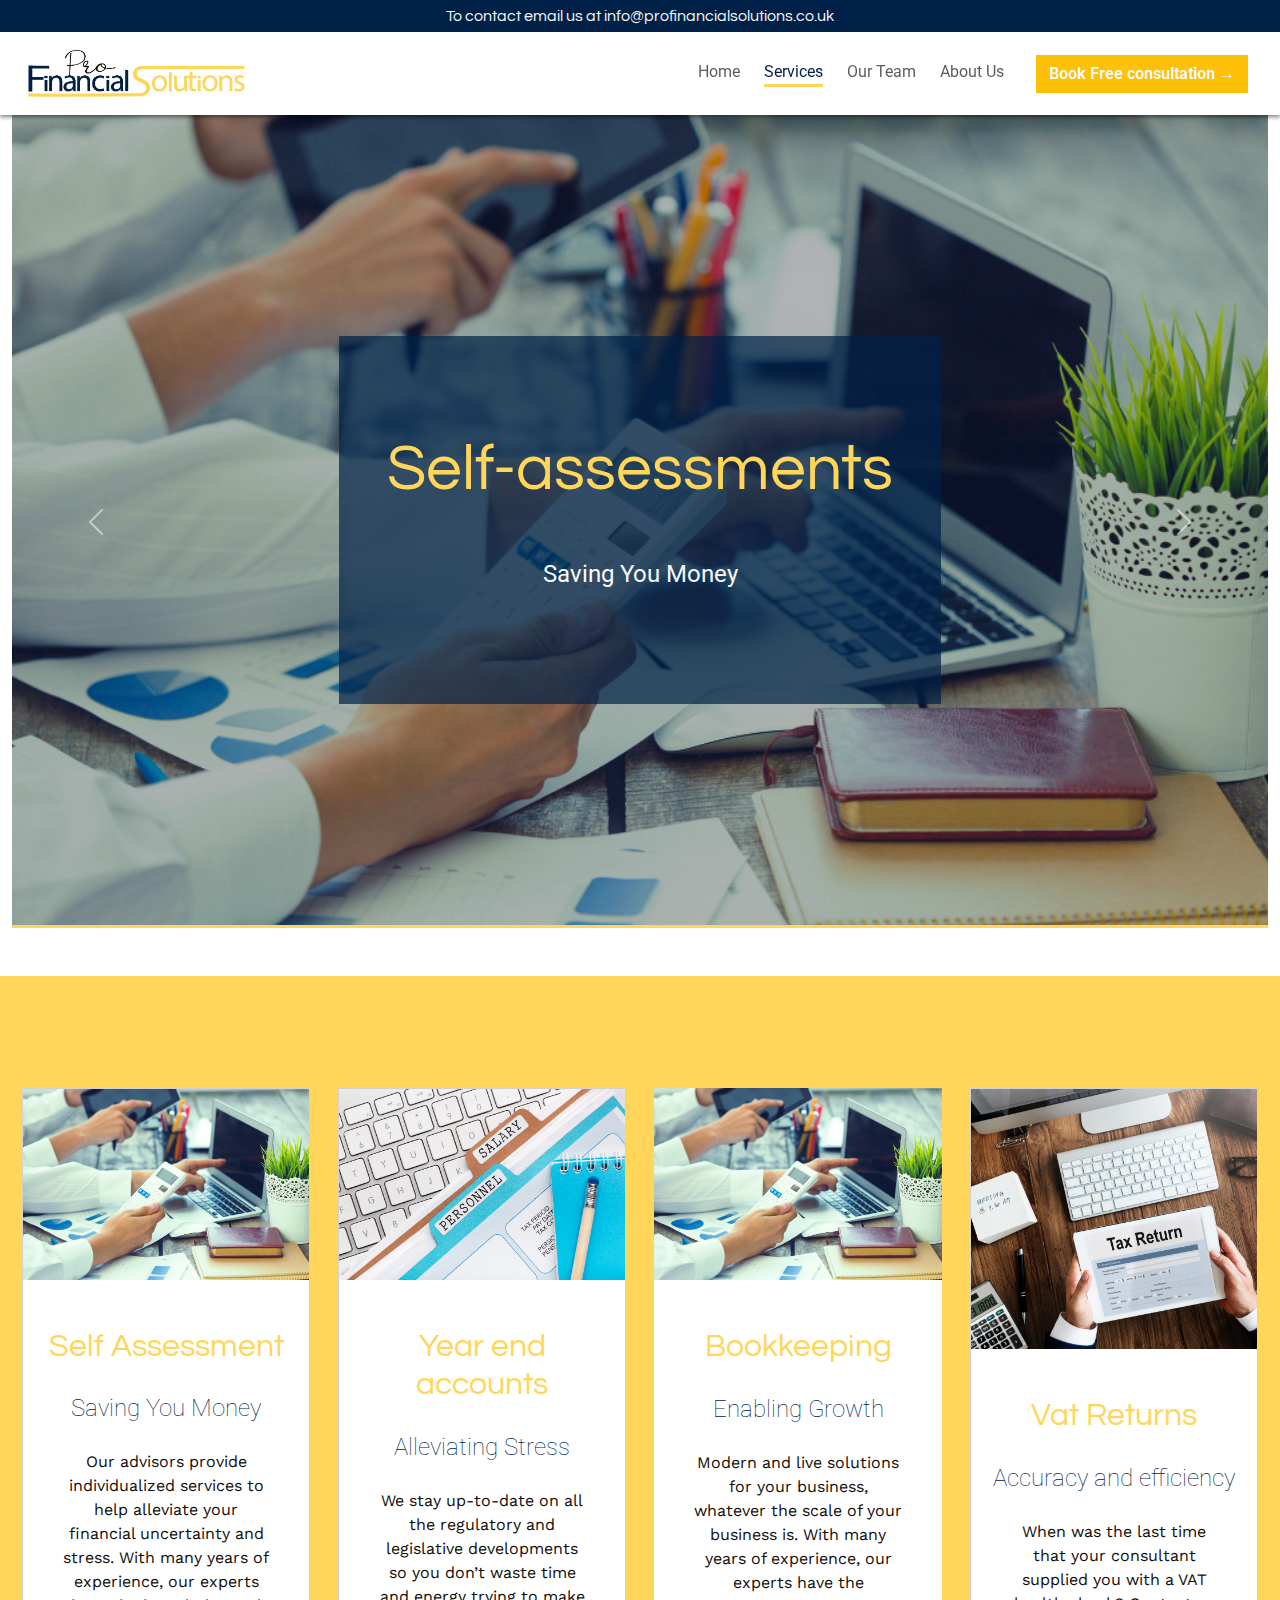
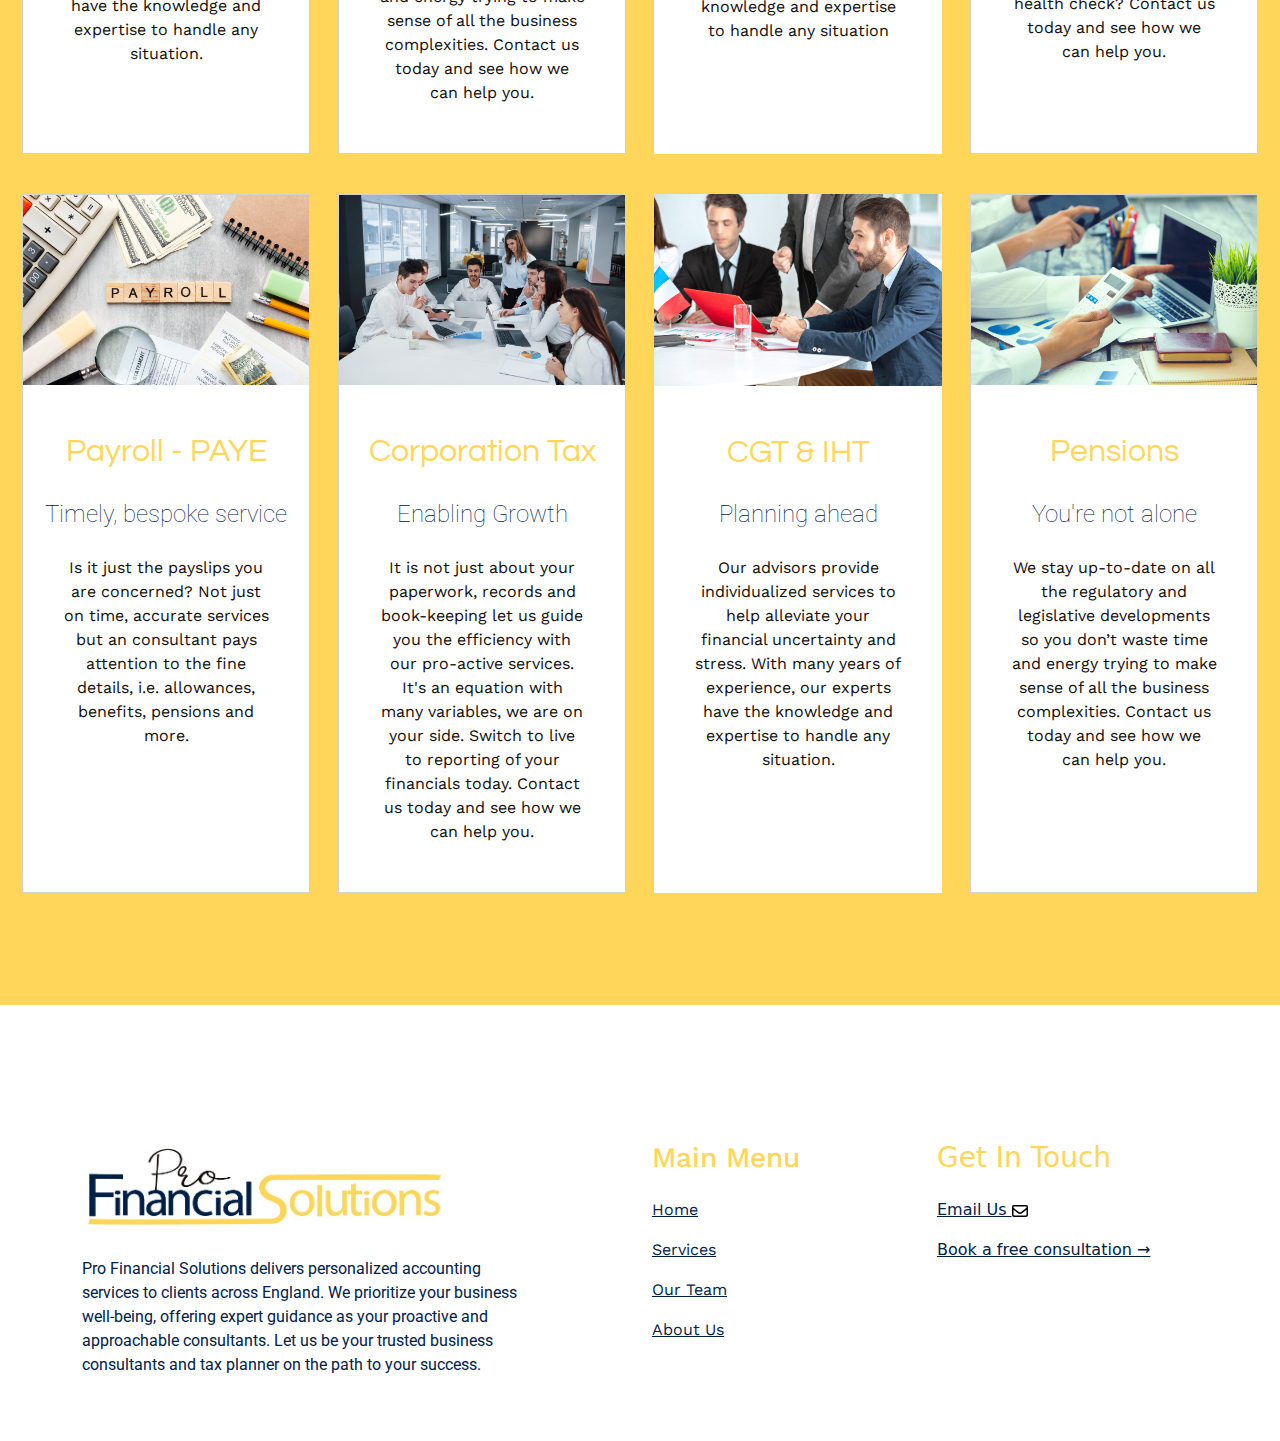
<file: services.html>
<!DOCTYPE html>
<html lang="en">
  <head>
    <meta charset="UTF-8" />
    <meta name="viewport" content="width=device-width, initial-scale=1.0" />
    <title>Pro Financial Solutions-Your Finance Friend</title>

    <link rel="shortcut icon" href="logo/favicon.jpg" type="image/x-icon" />
    <link rel="preconnect" href="https://fonts.googleapis.com" />
    <link rel="preconnect" href="https://fonts.gstatic.com" crossorigin />
    <link
      href="https://fonts.googleapis.com/css2?family=Questrial&family=Roboto:wght@400;500;700&family=Work+Sans:wght@200;300;400;500&display=swap"
      rel="stylesheet"
    />

    <link rel="stylesheet" href="bootstrap-5.3.2-dist/css/bootstrap.css" />
    <link rel="stylesheet" href="CSS/style.css" />
    <link rel="stylesheet" href="CSS/services-slides.css" />
  </head>
  <body>
    <!-- topbar -->
    <div
      class="top-bar bg-main text-light fs-5 font-questrial py-1"
      id="pageTopBar"
    ></div>
    <!-- pageMenu -->
    <!-- <div id="pageMenu"></div> -->
    <!-- navbar -->
    <div class="container-fluid sticky-top bg-white main-navbar">
      <nav class="navbar navbar-expand-lg">
        <div class="container-fluid">
          <a class="navbar-brand" href="index.html">
            <img src="logo/logo-color.jpg" loading="lazy" id="main-logo" />
          </a>

          <button
            class="navbar-toggle d-sm-inline-block d-md-none d-lg-none border-0 bg-transparent"
            type="button"
            data-bs-toggle="offcanvas"
            data-bs-target="#offcanvasScrolling"
            aria-controls="offcanvasScrolling"
          >
            <svg
              xmlns="http://www.w3.org/2000/svg"
              height="1.3em"
              viewBox="0 0 448 512"
            >
              <path
                d="M0 96C0 78.3 14.3 64 32 64H416c17.7 0 32 14.3 32 32s-14.3 32-32 32H32C14.3 128 0 113.7 0 96zM0 256c0-17.7 14.3-32 32-32H416c17.7 0 32 14.3 32 32s-14.3 32-32 32H32c-17.7 0-32-14.3-32-32zM448 416c0 17.7-14.3 32-32 32H32c-17.7 0-32-14.3-32-32s14.3-32 32-32H416c17.7 0 32 14.3 32 32z"
              />
            </svg>
          </button>

          <div
            class="collapse navbar-collapse justify-content-end"
            id="navbarSupportedContent"
          >
            <ul
              class="navbar-nav mb-2 mb-lg-0 fs-6 color-main font-roboto gap-4 align-items-center"
            >
              <li class="nav-item">
                <a
                  class="nav-link nav-link-main p-0 mb-0 d-inline-block"
                  aria-current="page"
                  href="/index.html"
                  >Home</a
                >
              </li>
              <li class="nav-item">
                <a
                  class="nav-link nav-link-main p-0 mb-0 d-inline-block"
                  href="/services.html"
                  >Services</a
                >
              </li>
              <li class="nav-item">
                <a
                  class="nav-link nav-link-main p-0 mb-0 d-inline-block"
                  href="/team.html"
                  >Our Team</a
                >
              </li>
              <li class="nav-item">
                <a
                  class="nav-link nav-link-main p-0 mb-0 d-inline-block"
                  href="/about-us.html"
                  >About Us</a
                >
              </li>
              <li class="nav-item">
                <a
                  href="mailto:info@profinancialsolutions.co.uk"
                  class="btn btn-warning text-light rounded-0 mx-md-2 fs-6 fw-bold"
                  >Book Free consultation &rarr;</a
                >
              </li>
            </ul>
          </div>
        </div>
      </nav>
    </div>
    <!-- offcanvas sidebar -->
    <div
      class="offcanvas offcanvas-start"
      data-bs-scroll="true"
      data-bs-backdrop="false"
      tabindex="-1"
      id="offcanvasScrolling"
      aria-labelledby="offcanvasScrollingLabel"
    >
      <div class="offcanvas-header">
        <a class="navbar-brand" href="index.html">
          <img src="logo/logo-color.jpg" loading="lazy" id="main-logo" />
        </a>
        <button
          type="button"
          class="btn-close"
          data-bs-dismiss="offcanvas"
          aria-label="Close"
        ></button>
      </div>
      <div class="col-11 mx-auto">
        <hr />
      </div>
      <div class="offcanvas-body">
        <div class="justify-content-end">
          <ul
            class="navbar-nav mb-2 mb-lg-0 fs-5 color-main font-works gap-4 align-items-start"
          >
            <li class="nav-item">
              <a
                class="nav-link active p-0 mb-0 d-inline-block"
                aria-current="page"
                href="index.html"
                >Home</a
              >
            </li>
            <li class="nav-item">
              <a class="nav-link p-0 mb-0 d-inline-block" href="services.html"
                >Services</a
              >
            </li>
            <li class="nav-item">
              <a class="nav-link p-0 mb-0 d-inline-block" href="team.html"
                >Our Team</a
              >
            </li>
            <li class="nav-item">
              <a class="nav-link p-0 mb-0 d-inline-block" href="about-us.html"
                >About Us</a
              >
            </li>
            <li class="nav-item">
              <a
                href="mailto:info@profinancialsolutions.co.uk"
                class="btn btn-warning text-light rounded-0 mx-md-2 fs-6 fw-bold"
                >Book Free consultation &rarr;</a
              >
            </li>
          </ul>
        </div>
      </div>
    </div>
    <!-- ==================================== -->
    <!-- main -->
    <main>
      <!-- services-slide -->
      <section id="service-slide" class="mb-0">
        <div class="container-fluid">
          <div class="row">
            <div
              id="carouselExampleAutoplaying"
              class="carousel slide"
              data-bs-ride="carousel"
            >
              <div class="carousel-inner">
                <!-- item-1 -->
                <div class="carousel-item active" data-bs-interval="1700">
                  <div class="d-block w-100">
                    <img
                      src="images/self-assessment.webp"
                      loading="lazy"
                      class="d-none"
                      alt=""
                    />
                    <div
                      class="service-item service-slide-1 d-flex justify-content-center align-items-center text-center"
                    >
                      <div class="p-5 service-item-content">
                        <br />
                        <br />
                        <h1 class="font-questrial color-second display-3 mb-5">
                          Self-assessments
                        </h1>
                        <p class="font-roboto text-light fs-4">
                          Saving You Money
                        </p>
                        <br />
                        <br />
                      </div>
                    </div>
                  </div>
                </div>
                <!-- item-2 -->
                <div class="carousel-item" data-bs-interval="1700">
                  <div class="d-block w-100">
                    <div
                      class="service-item service-slide-2 d-flex justify-content-center align-items-center text-center"
                    >
                      <img
                        src="images/year-end-accounts.webp"
                        alt=""
                        class="d-none"
                      />
                      <div class="p-5 service-item-content">
                        <br />
                        <br />
                        <h1 class="font-questrial color-second display-3 mb-5">
                          Year end accounts
                        </h1>
                        <p class="font-roboto text-light fs-4">
                          Alleviating Stress
                        </p>
                        <br />
                        <br />
                      </div>
                    </div>
                  </div>
                </div>
                <!-- item-3 -->
                <div class="carousel-item" data-bs-interval="1700">
                  <div class="d-block w-100">
                    <div
                      class="service-item service-slide-3 d-flex justify-content-center align-items-center text-center"
                    >
                      <img
                        src="images/bookkeeping.webp"
                        loading="lazy"
                        class="d-none"
                        alt=""
                      />
                      <div class="p-5 service-item-content">
                        <br />
                        <br />
                        <h1 class="font-questrial color-second display-3 mb-5">
                          Bookkeeping
                        </h1>
                        <p class="font-roboto text-light fs-4">
                          Enabling Growth
                        </p>
                        <br />
                        <br />
                      </div>
                    </div>
                  </div>
                </div>
                <!-- item-4 -->
                <div class="carousel-item" data-bs-interval="1700">
                  <div class="d-block w-100">
                    <div
                      class="service-item service-slide-4 d-flex justify-content-center align-items-center text-center"
                    >
                      <img src="images/vat-returns.webp" class="d-none alt="">
                      <div class="p-5 service-item-content">
                        <br />
                        <br />
                        <h1 class="font-questrial color-second display-3 mb-5">
                          VAT Returns
                        </h1>
                        <p class="font-roboto text-light fs-4">
                          Accuracy and efficiency
                        </p>
                        <br />
                        <br />
                      </div>
                    </div>
                  </div>
                </div>
                <!-- item-5 -->
                <div class="carousel-item" data-bs-interval="1700">
                  <div class="d-block w-100">
                    <div
                      class="service-item service-slide-5 d-flex justify-content-center align-items-center text-center"
                    >
                      <img src="images/payroll.webp" class="d-none" alt="" />
                      <div class="p-5 service-item-content">
                        <br />
                        <br />
                        <h1 class="font-questrial color-second display-3 mb-5">
                          Payroll - PAYE
                        </h1>
                        <p class="font-roboto text-light fs-4">
                          Timely, bespoke service
                        </p>
                        <br />
                        <br />
                      </div>
                    </div>
                  </div>
                </div>
                <!-- item-6 -->
                <div class="carousel-item" data-bs-interval="1700">
                  <div class="d-block w-100">
                    <!-- item-image-lazyloading -->
                    <img
                      src="images/growing-business.webp"
                      loading="lazy"
                      class="d-none img-fluid"
                      alt=""
                    />
                    <div
                      class="service-item service-slide-6 d-flex justify-content-center align-items-center text-center"
                    >
                      <div class="p-5 service-item-content">
                        <br />
                        <br />
                        <h1 class="font-questrial color-second display-3 mb-5">
                          Corporation Tax
                        </h1>
                        <p class="font-roboto text-light fs-4">
                          Enabling Growth
                        </p>
                        <br />
                        <br />
                      </div>
                    </div>
                  </div>
                </div>
                <!-- item-7 -->
                <div class="carousel-item" data-bs-interval="1700">
                  <div class="d-block w-100">
                    <!-- item-image-lazyloading -->
                    <img
                      src="images/hgtc.webp"
                      loading="lazy"
                      class="d-none img-fluid"
                      alt=""
                    />
                    <div
                      class="service-item service-slide-7 d-flex justify-content-center align-items-center text-center"
                    >
                      <div class="p-5 service-item-content">
                        <br />
                        <br />
                        <h1 class="font-questrial color-second display-3 mb-5">
                          CGT & IHT
                        </h1>
                        <p class="font-roboto text-light fs-4 mb-5">
                          Planning ahead
                        </p>
                        <br />
                        <br />
                      </div>
                    </div>
                  </div>
                </div>
                <!-- item-8 -->
                <div class="carousel-item" data-bs-interval="1700">
                  <div class="d-block w-100">
                    <!-- item-image-lazyloading -->
                    <img
                      src="images/import-exports.webp"
                      loading="lazy"
                      class="d-none img-fluid"
                      alt=""
                    />
                    <div
                      class="service-item service-slide-8 d-flex justify-content-center align-items-center text-center"
                    >
                      <div class="p-5 service-item-content">
                        <br />
                        <br />
                        <h1 class="font-questrial color-second display-3 mb-5">
                          Pensions
                        </h1>
                        <p class="font-roboto text-light fs-4">
                          You're not alone
                        </p>
                        <br />
                        <br />
                      </div>
                    </div>
                  </div>
                </div>
              </div>
              <!-- buttons -->
              <button
                class="carousel-control-prev"
                type="button"
                data-bs-target="#carouselExampleAutoplaying"
                data-bs-slide="prev"
              >
                <span
                  class="carousel-control-prev-icon"
                  aria-hidden="true"
                ></span>
                <span class="visually-hidden">Previous</span>
              </button>
              <button
                class="carousel-control-next"
                type="button"
                data-bs-target="#carouselExampleAutoplaying"
                data-bs-slide="next"
              >
                <span
                  class="carousel-control-next-icon"
                  aria-hidden="true"
                ></span>
                <span class="visually-hidden">Next</span>
              </button>
            </div>
          </div>
        </div>
      </section>

      <section id="service-card-details" class="my-5 py-3 bg-second">
        <br />
        <br />

        <div class="container-fluid py-5">
          <!-- first-4 cards -->
          <div
            class="row px-2 align-items-stretch justify-content-between text-center mb-3 row-gap-3"
          >
            <!-- card-details-1 -->
            <div class="col-12 col-md-3 equal-height">
              <div
                class="card rounded-0 border-1 mx-auto d-flex flex-column"
                style="width: 18rem"
              >
                <img
                  src="images/self-assessment.webp"
                  loading="lazy"
                  class="card-img-top rounded-0"
                  alt="..."
                />
                <div class="card-body text-center py-5">
                  <h5 class="card-title h2 color-second font-questrial">
                    Self Assessment
                  </h5>
                  <p class="font-roboto color-main fs-4 fw-lighter my-4">
                    Saving You Money
                  </p>
                  <p class="card-text color-black font-works fs-6 px-4">
                    Our advisors provide individualized services to help
                    alleviate your financial uncertainty and stress. With many
                    years of experience, our experts have the knowledge and
                    expertise to handle any situation.
                  </p>
                </div>
              </div>
            </div>
            <!-- card-details-2 -->
            <div class="col-12 col-md-3 equal-height">
              <div class="card rounded-0 border-1 mx-auto" style="width: 18rem">
                <img
                  src="images/year-end-accounts.webp"
                  loading="lazy"
                  class="card-img-top rounded-0"
                  alt="..."
                />
                <div class="card-body text-center py-5">
                  <h5 class="card-title h2 color-second font-questrial">
                    Year end accounts
                  </h5>
                  <p class="font-roboto color-main fs-4 fw-lighter my-4">
                    Alleviating Stress
                  </p>
                  <p class="card-text color-black font-works fs-6 px-4">
                    We stay up-to-date on all the regulatory and legislative
                    developments so you don’t waste time and energy trying to
                    make sense of all the business complexities. Contact us
                    today and see how we can help you.
                  </p>
                </div>
              </div>
            </div>
            <!-- card-details-3 -->
            <div class="col-12 col-md-3 equal-height">
              <div
                class="card rounded-0 border-0 mx-auto bg-white"
                style="width: 18rem"
              >
                <img
                  src="images/self-assessment.webp"
                  loading="lazy"
                  class="card-img-top rounded-0"
                  alt="..."
                />
                <div class="card-body text-center py-5 bg-white">
                  <h5 class="card-title h2 color-second font-questrial">
                    Bookkeeping
                  </h5>
                  <p class="font-roboto color-main fs-4 fw-lighter my-4">
                    Enabling Growth
                  </p>
                  <p class="card-text color-black font-works fs-6 px-4">
                    Modern and live solutions for your business, whatever the
                    scale of your business is. With many years of experience,
                    our experts have the knowledge and expertise to handle any
                    situation
                  </p>
                </div>
              </div>
            </div>
            <!-- card-4 details -->
            <div class="col-12 col-md-3 equal-height">
              <div
                class="card rounded-0 border-1 mx-auto d-flex flex-column"
                style="width: 18rem"
              >
                <img
                  src="images/vat-returns.webp"
                  loading="lazy"
                  class="card-img-top rounded-0"
                  alt="..."
                />
                <div class="card-body text-center py-5">
                  <h5 class="card-title h2 color-second font-questrial">
                    Vat Returns
                  </h5>
                  <p class="font-roboto color-main fs-4 fw-lighter my-4">
                    Accuracy and efficiency
                  </p>
                  <p class="card-text color-black font-works fs-6 px-4">
                    When was the last time that your consultant supplied you
                    with a VAT health check? Contact us today and see how we can
                    help you.
                  </p>
                </div>
              </div>
            </div>
          </div>
          <br />
          <!-- second-4 cards -->
          <div
            class="row px-2 align-items-stretch justify-content-between text-center"
          >
            <!-- card-details-5 -->
            <div class="col-12 col-md-3 equal-height">
              <div
                class="card rounded-0 border-1 mx-auto d-flex flex-column"
                style="width: 18rem"
              >
                <img
                  src="images/payroll.webp"
                  loading="lazy"
                  class="card-img-top rounded-0"
                  alt="..."
                />
                <div class="card-body text-center py-5">
                  <h5 class="card-title h2 color-second font-questrial">
                    Payroll - PAYE
                  </h5>
                  <p class="font-roboto color-main fs-4 fw-lighter my-4">
                    Timely, bespoke service
                  </p>
                  <p class="card-text color-black font-works fs-6 px-4">
                    Is it just the payslips you are concerned? Not just on time,
                    accurate services but an consultant pays attention to the
                    fine details, i.e. allowances, benefits, pensions and more.
                  </p>
                </div>
              </div>
            </div>
            <!-- card-details-6 -->
            <div class="col-12 col-md-3 equal-height">
              <div class="card rounded-0 border-1 mx-auto" style="width: 18rem">
                <img
                  src="images/corporate-tax.webp"
                  loading="lazy"
                  class="card-img-top rounded-0"
                  alt="..."
                />
                <div class="card-body text-center py-5">
                  <h5 class="card-title h2 color-second font-questrial">
                    Corporation Tax
                  </h5>
                  <p class="font-roboto color-main fs-4 fw-lighter my-4">
                    Enabling Growth
                  </p>
                  <p class="card-text color-black font-works fs-6 px-4">
                    It is not just about your paperwork, records and
                    book-keeping let us guide you the efficiency with our
                    pro-active services. It's an equation with many variables,
                    we are on your side. Switch to live to reporting of your
                    financials today. Contact us today and see how we can help
                    you.
                  </p>
                </div>
              </div>
            </div>
            <!-- card-details-7 -->
            <div class="col-12 col-md-3 equal-height">
              <div
                class="card rounded-0 border-0 mx-auto bg-white"
                style="width: 18rem"
              >
                <img
                  src="images/hgtc.webp"
                  loading="lazy"
                  class="card-img-top rounded-0"
                  alt="..."
                />
                <div class="card-body text-center py-5 bg-white">
                  <h5 class="card-title h2 color-second font-questrial">
                    CGT & IHT
                  </h5>
                  <p class="font-roboto color-main fs-4 fw-lighter my-4">
                    Planning ahead
                  </p>
                  <p class="card-text color-black font-works fs-6 px-4">
                    Our advisors provide individualized services to help
                    alleviate your financial uncertainty and stress. With many
                    years of experience, our experts have the knowledge and
                    expertise to handle any situation.
                  </p>
                </div>
              </div>
            </div>
            <!-- card 8 details -->
            <div class="col-12 col-md-3 equal-height">
              <div
                class="card rounded-0 border-1 mx-auto d-flex flex-column"
                style="width: 18rem"
              >
                <img
                  src="images/self-assessment.webp"
                  loading="lazy"
                  class="card-img-top rounded-0"
                  alt="..."
                />
                <div class="card-body text-center py-5">
                  <h5 class="card-title h2 color-second font-questrial">
                    Pensions
                  </h5>
                  <p class="font-roboto color-main fs-4 fw-lighter my-4">
                    You're not alone
                  </p>
                  <p class="card-text color-black font-works fs-6 px-4">
                    We stay up-to-date on all the regulatory and legislative
                    developments so you don’t waste time and energy trying to
                    make sense of all the business complexities. Contact us
                    today and see how we can help you.
                  </p>
                </div>
              </div>
            </div>
          </div>
        </div>

        <br />
        <br />
      </section>
    </main>

    <!-- footer -->
    <br />
    <footer id="pageFooter"></footer>

    <script src="/Javascript/index.js"></script>
    <script src="/Javascript/menu.js"></script>
    <script src="bootstrap-5.3.2-dist/js/bootstrap.js"></script>
  </body>
</html>
</file>
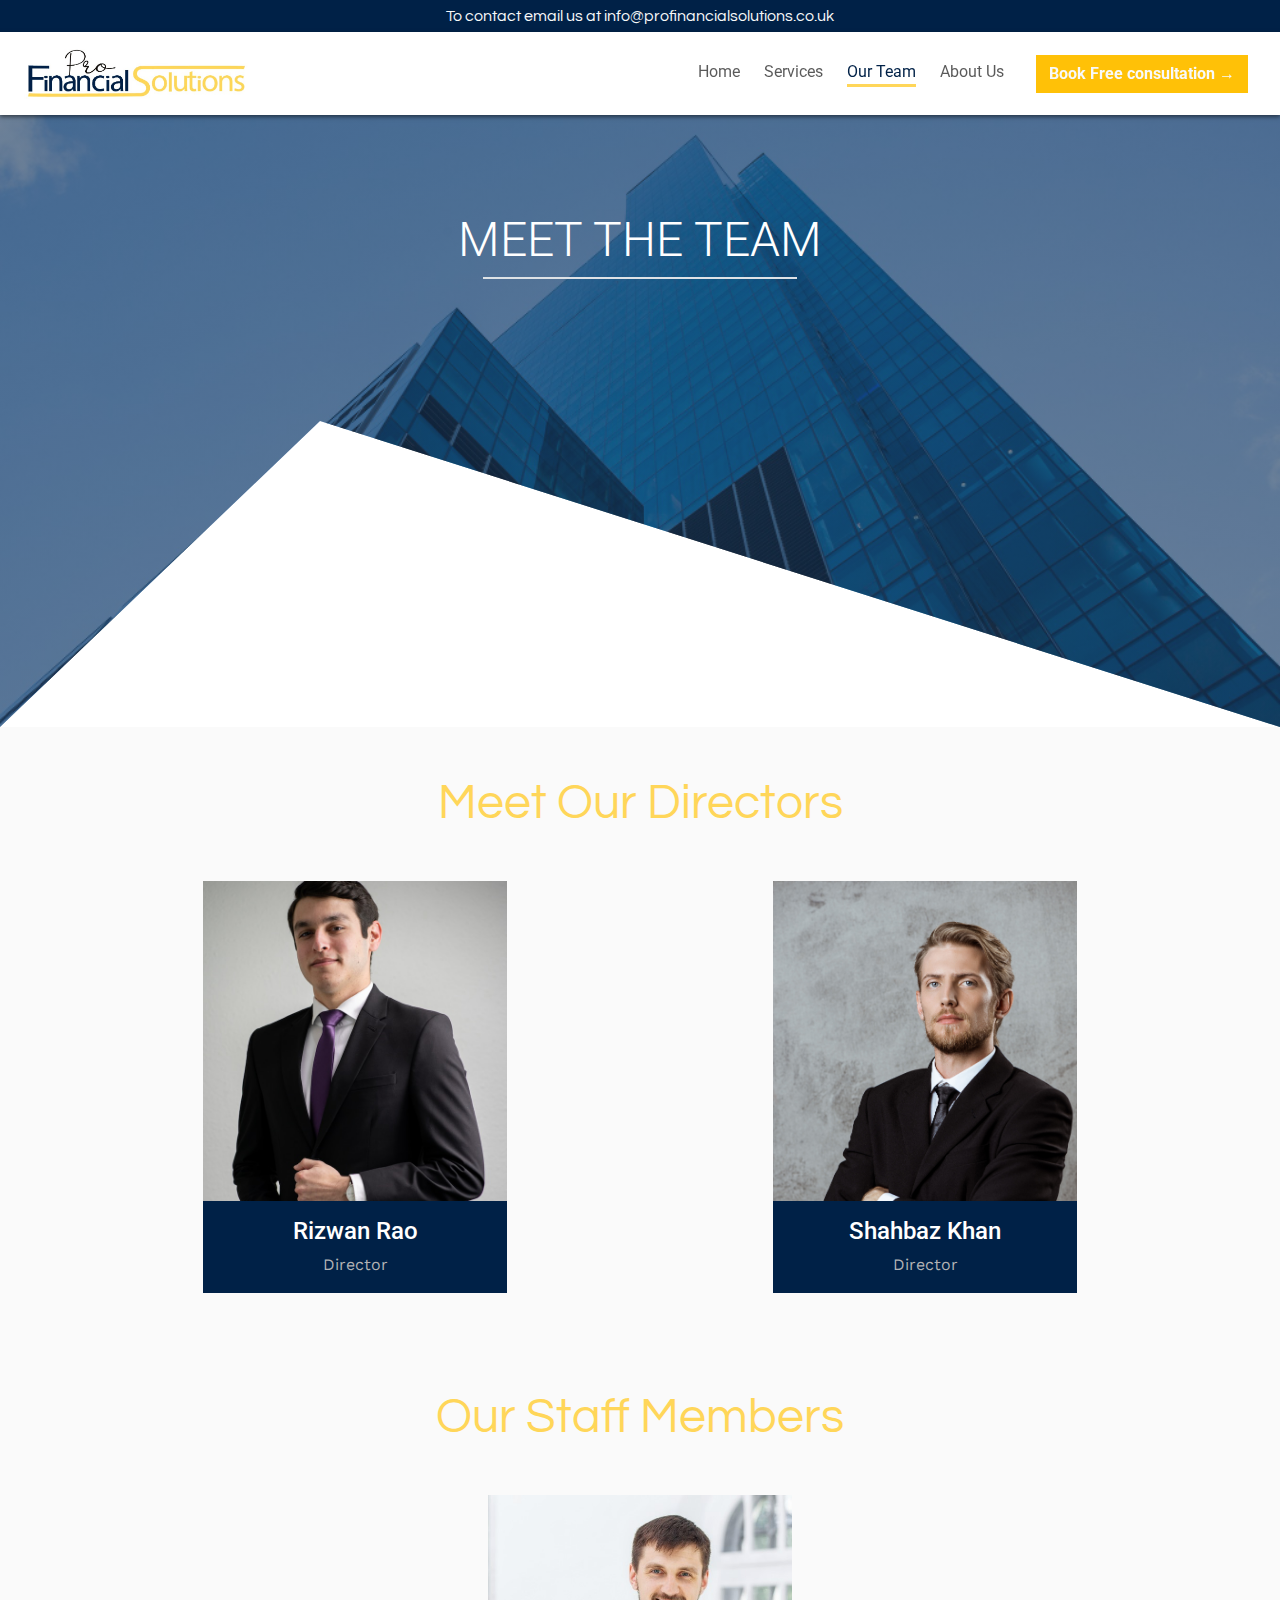
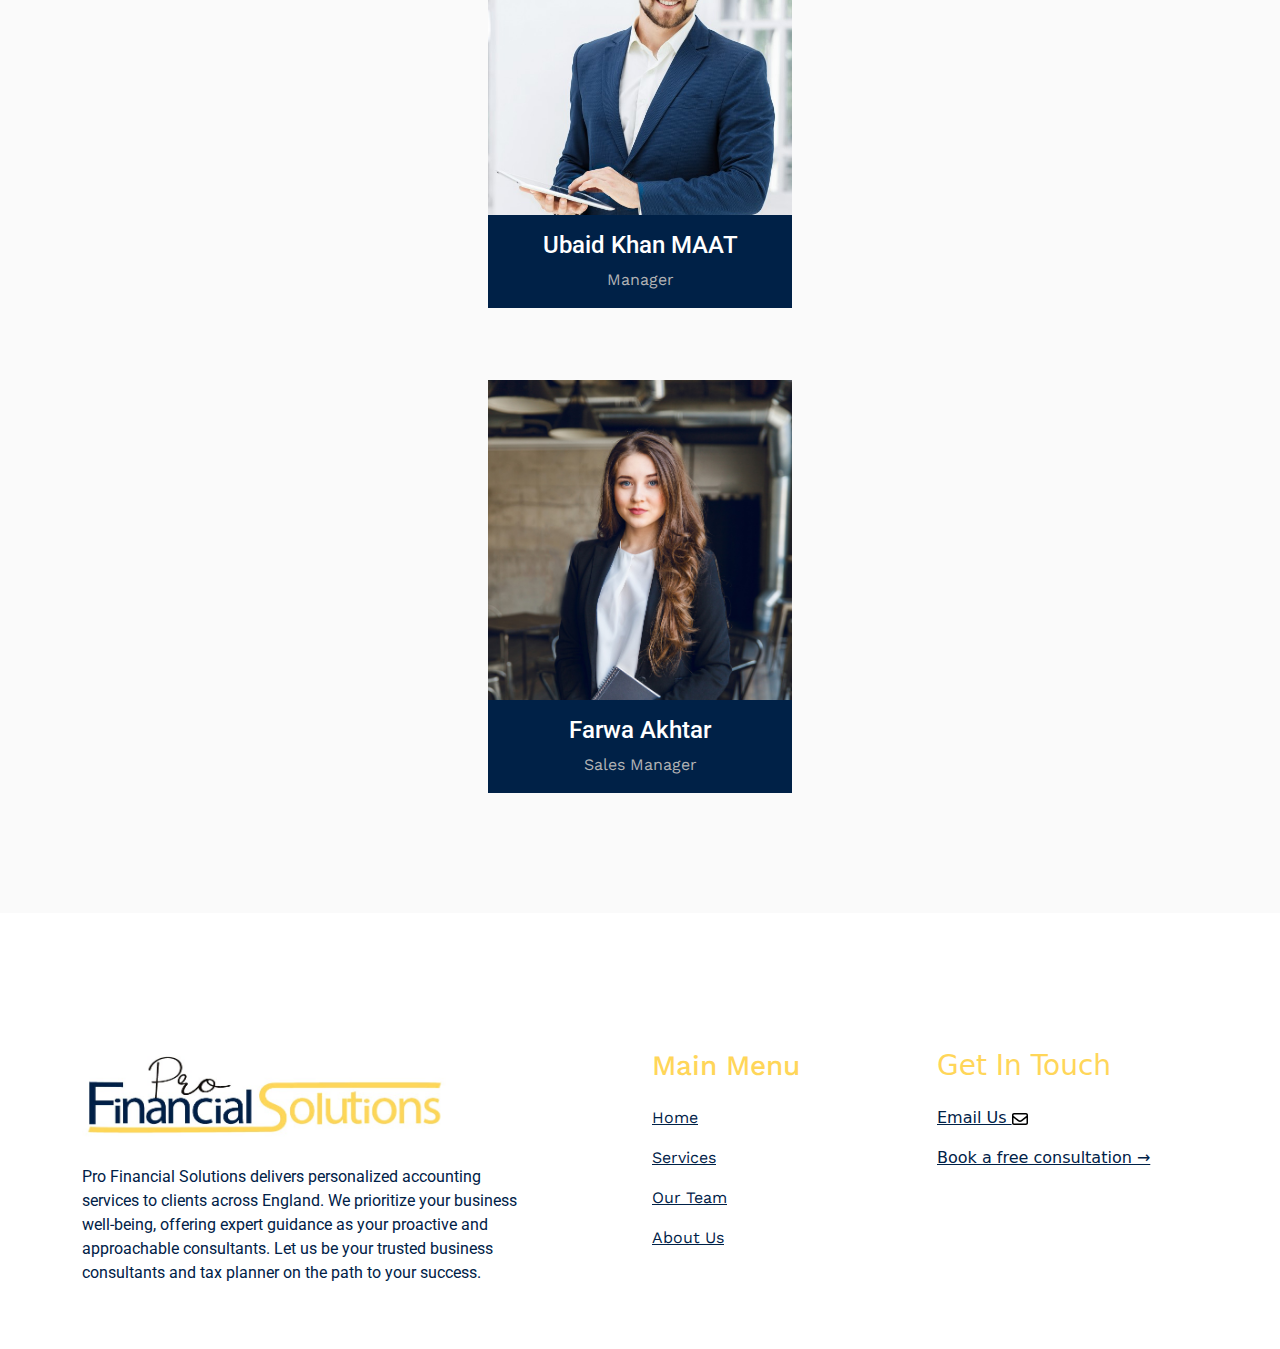
<file: team.html>
<!DOCTYPE html>
<html lang="en">
  <head>
    <meta charset="UTF-8" />
    <meta name="viewport" content="width=device-width, initial-scale=1.0" />
    <title>Pro Financial Solutions-Your Finance Friend</title>

    <link rel="shortcut icon" href="logo/favicon.jpg" type="image/x-icon" />
    <link rel="preconnect" href="https://fonts.googleapis.com" />
    <link rel="preconnect" href="https://fonts.gstatic.com" crossorigin />
    <link
      href="https://fonts.googleapis.com/css2?family=Questrial&family=Roboto:wght@400;500;700&family=Work+Sans:wght@200;300;400;500&display=swap"
      rel="stylesheet"
    />

    <link rel="stylesheet" href="bootstrap-5.3.2-dist/css/bootstrap.css" />
    <link rel="stylesheet" href="CSS/style.css" />
    <link rel="stylesheet" href="CSS/services-items.css" />
  </head>
  <body>
    <!-- topbar -->
    <div
      class="top-bar bg-main text-light fs-5 font-questrial py-1"
      id="pageTopBar"
    ></div>

    <div class="sticky-top">
      <div class="container-fluid bg-white main-navbar">
        <nav class="navbar navbar-expand-lg">
          <div class="container-fluid">
            <a class="navbar-brand" href="index.html">
              <img src="logo/logo-color.jpg" loading="lazy" id="main-logo" />
            </a>

            <button
              class="navbar-toggle d-sm-inline-block d-md-none d-lg-none border-0 bg-transparent"
              type="button"
              data-bs-toggle="offcanvas"
              data-bs-target="#offcanvasScrolling"
              aria-controls="offcanvasScrolling"
            >
              <svg
                xmlns="http://www.w3.org/2000/svg"
                height="1.3em"
                viewBox="0 0 448 512"
              >
                <path
                  d="M0 96C0 78.3 14.3 64 32 64H416c17.7 0 32 14.3 32 32s-14.3 32-32 32H32C14.3 128 0 113.7 0 96zM0 256c0-17.7 14.3-32 32-32H416c17.7 0 32 14.3 32 32s-14.3 32-32 32H32c-17.7 0-32-14.3-32-32zM448 416c0 17.7-14.3 32-32 32H32c-17.7 0-32-14.3-32-32s14.3-32 32-32H416c17.7 0 32 14.3 32 32z"
                />
              </svg>
            </button>

            <div
              class="collapse navbar-collapse justify-content-end"
              id="navbarSupportedContent"
            >
              <ul
                class="navbar-nav mb-2 mb-lg-0 fs-6 color-main font-roboto gap-4 align-items-center"
              >
                <li class="nav-item">
                  <a
                    class="nav-link nav-link-main p-0 mb-0 d-inline-block"
                    aria-current="page"
                    href="/index.html"
                    >Home</a
                  >
                </li>
                <li class="nav-item">
                  <a
                    class="nav-link nav-link-main p-0 mb-0 d-inline-block"
                    href="/services.html"
                    >Services</a
                  >
                </li>
                <li class="nav-item">
                  <a
                    class="nav-link nav-link-main p-0 mb-0 d-inline-block"
                    href="/team.html"
                    >Our Team</a
                  >
                </li>
                <li class="nav-item">
                  <a
                    class="nav-link nav-link-main p-0 mb-0 d-inline-block"
                    href="/about-us.html"
                    >About Us</a
                  >
                </li>
                <li class="nav-item">
                  <a
                    href="mailto:info@profinancialsolutions.co.uk"
                    class="btn btn-warning text-light rounded-0 mx-md-2 fs-6 fw-bold"
                    >Book Free consultation &rarr;</a
                  >
                </li>
              </ul>
            </div>
          </div>
        </nav>
      </div>
      <!-- offcanvas sidebar -->
      <div
        class="offcanvas offcanvas-start"
        data-bs-scroll="true"
        data-bs-backdrop="false"
        tabindex="-1"
        id="offcanvasScrolling"
        aria-labelledby="offcanvasScrollingLabel"
      >
        <div class="offcanvas-header">
          <a class="navbar-brand" href="index.html">
            <img src="logo/logo-color.jpg" loading="lazy" id="main-logo" />
          </a>
          <button
            type="button"
            class="btn-close"
            data-bs-dismiss="offcanvas"
            aria-label="Close"
          ></button>
        </div>
        <div class="col-11 mx-auto">
          <hr />
        </div>
        <div class="offcanvas-body">
          <div class="justify-content-end">
            <ul
              class="navbar-nav mb-2 mb-lg-0 fs-5 color-main font-works gap-4 align-items-start"
            >
              <li class="nav-item">
                <a
                  class="nav-link active p-0 mb-0 d-inline-block"
                  aria-current="page"
                  href="index.html"
                  >Home</a
                >
              </li>
              <li class="nav-item">
                <a class="nav-link p-0 mb-0 d-inline-block" href="services.html"
                  >Services</a
                >
              </li>
              <li class="nav-item">
                <a class="nav-link p-0 mb-0 d-inline-block" href="team.html"
                  >Our Team</a
                >
              </li>
              <li class="nav-item">
                <a class="nav-link p-0 mb-0 d-inline-block" href="about-us.html"
                  >About Us</a
                >
              </li>
              <li class="nav-item">
                <a
                  href="mailto:info@profinancialsolutions.co.uk"
                  class="btn btn-warning text-light rounded-0 mx-md-2 fs-6 fw-bold"
                  >Book Free consultation &rarr;</a
                >
              </li>
            </ul>
          </div>
        </div>
      </div>
    </div>

    <!-- main -->
    <main>
      <section id="team-hero" class="pb-0 mb-0">
        <div class="container-fluid">
          <div class="row text-center justify-content-center">
            <div class="pt-4 pt-md-5 mt-4 mt-md-5">
              <h2 class="color-white font-roboto display-5">MEET THE TEAM</h2>
              <div
                class="border-bottom border-2 color-white col-3 mx-auto"
              ></div>
            </div>
          </div>
        </div>
      </section>
      <!-- team -->
      <section id="team-members" class="py-5" style="background-color: #fafafa">
        <div class="container">
          <div
            class="row justify-content-center justify-content-md-around mb-5 gap-4 gap-md-0"
          >
            <h1 class="font-questrial text-center mb-5 display-5 color-second">
              Meet Our Directors
            </h1>
            <div class="col-10 col-md-4 mx-auto">
              <div class="card border-0 rounded-0 mx-auto" style="width: 19rem">
                <div class="mx-auto img-box">
                  <img
                    src="images/director-1.jpg"
                    class="card-img-top team-image rounded-0"
                    alt="..."
                  />
                </div>

                <div class="card-body bg-main text-center color-white">
                  <h4 class="font-roboto">Rizwan Rao</h4>
                  <p class="fs-6 font-works m-0 color-grey">Director</p>
                </div>
              </div>
            </div>
            <div class="col-10 col-md-4 mx-auto">
              <div class="card border-0 rounded-0 mx-auto" style="width: 19rem">
                <div class="mx-auto img-box">
                  <img
                    src="images/director-2.jpg"
                    class="card-img-top team-image rounded-0"
                    alt="..."
                  />
                </div>

                <div class="card-body bg-main text-center color-white">
                  <h4 class="font-roboto">Shahbaz Khan</h4>
                  <p class="fs-6 font-works m-0 color-grey">Director</p>
                </div>
              </div>
            </div>
          </div>
          <br />
          <br />
          <!-- other members -->
          <h1 class="font-questrial text-center mb-5 display-5 color-second">
            Our Staff Members
          </h1>
          <!-- member-1 -->
          <div
            class="row justify-content-center justify-content-md-around mb-4 mb-md-5"
          >
            <div class="col-10 col-md-4">
              <div class="card border-0 rounded-0 mx-auto" style="width: 19rem">
                <div class="mx-auto img-box">
                  <img
                    src="images/manager.jpg"
                    class="card-img-top team-image rounded-0"
                    alt="..."
                  />
                </div>

                <div class="card-body bg-main text-center color-white">
                  <h4 class="font-roboto">Ubaid Khan MAAT</h4>
                  <p class="fs-6 font-works m-0 color-grey">Manager</p>
                </div>
              </div>
            </div>
          </div>

          <br />
          <!-- member-2 -->
          <div
            class="row justify-content-center justify-content-md-around mb-4 mb-md-5"
          >
            <div class="col-10 col-md-4">
              <div class="card border-0 rounded-0 mx-auto" style="width: 19rem">
                <div class="mx-auto img-box">
                  <img
                    src="images/sales-manager.jpg"
                    class="card-img-top team-image rounded-0"
                    alt="..."
                  />
                </div>

                <div class="card-body bg-main text-center color-white">
                  <h4 class="font-roboto">Farwa Akhtar</h4>
                  <p class="fs-6 font-works m-0 color-grey">Sales Manager</p>
                </div>
              </div>
            </div>
          </div>
          <br />
        </div>
      </section>
    </main>
    <!-- footer -->
    <br />
    <br />
    <br />
    <footer id="pageFooter"></footer>

    <script src="bootstrap-5.3.2-dist/js/bootstrap.js"></script>
    <script src="/Javascript/index.js"></script>
    <script src="/Javascript/menu.js"></script>
  </body>
</html>
</file>
<file: CSS/style.css>
* {
  box-sizing: border-box;
  margin: 0;
  padding: 0;

  /* border: 1px solid red; */
}

/* FONTS */
.font-questrial {
  font-family: "Questrial", sans-serif;
}
.font-roboto {
  font-family: "Roboto", sans-serif;
}
.font-works {
  font-family: "Work Sans", sans-serif;
}

/* COLORS */
.color-main {
  color: #002147;
}
.bg-main {
  background-color: #002147;
}
.color-second {
  color: #ffd659;
}
.bg-second {
  background-color: #ffd659;
}
.color-black {
  color: #100c08;
}
.bg-black {
  background-color: #100c08;
}
.color-grey {
  color: #b2b3b5;
}
.bg-grey {
  background-color: #b2b3b5;
}

.color-white {
  color: #fff;
}

.bg-white {
  background-color: #fff !important;
}

/* buttons */
.btn-main {
  background-color: #002147;
  color: #fff;
}

.btn-main:hover,
.btn-main:active,
.btn-main:link {
  background-color: #fff;
  color: #002147;
  border: 1px solid #002147;
}

.btn-main-outline {
  background-color: transparent;
  border: 1px solid #002147;
  color: #002147;
}

.btn-main-outline:hover,
.btn-main-outline:active,
.btn-main-outline:link {
  background-color: #fff;
  border: none;
  color: #002147;
}

.btn-second {
  background-color: #ffd659;
  color: #002147;
}

.btn-second:hover,
.btn-second:active,
.btn-second:link {
  background-color: #fff;
  color: #002147;
}

.btn-second-outline {
  background-color: transparent;
  border: 1px solid #ffd659;
  color: #ffd659;
}

.btn-second-outline:hover,
.btn-second-outline:active {
  background-color: #ffd659;
  color: #002147;
}

.nav-link {
  border-bottom: 3px solid #fff;
}

.nav-link:hover {
  color: #002147 !important;
  border-bottom: 3px solid #002147;
}

.active {
  border-bottom: 3px solid #ffd659;
  color: #002147 !important;
}
.active:hover {
  border-bottom: 3px solid #ffd659;
  color: #002147 !important;
}

.main-navbar {
  box-shadow: 0px 2px 4px rgba(0, 0, 0, 0.5);
}

#main-logo {
  width: 14rem;
}

@media (max-width: 480px) {
  #main-logo {
    width: 9rem;
  }
}

#hero-section {
  background-image: linear-gradient(rgba(0, 33, 71, 0.8), rgba(0, 33, 71, 0.8)),
    url(/images/hero-section.webp);
  background-size: cover;
  background-position: 50%;
  background-repeat: no-repeat;
}

.service-card {
  box-shadow: rgba(60, 64, 67, 0.3) 0px 1px 2px 0px,
    rgba(60, 64, 67, 0.15) 0px 2px 6px 2px;
}

.our-features-image {
  height: 93vh;
  width: auto;
  object-fit: cover;
}

@media (max-width: 600px) {
  .our-features-image {
    height: auto;
    object-fit: cover;
  }
}

.form-control {
  border-color: #002147;
}

/* For most modern browsers */
input[type="number"]::-webkit-inner-spin-button,
input[type="number"]::-webkit-outer-spin-button {
  -webkit-appearance: none;
  appearance: none;
}

/* For Firefox */
input[type="number"] {
  -moz-appearance: textfield;
}

#offcanvasScrolling {
  width: 90%;
}

.software-icon {
  filter: grayscale(95%);
  opacity: 0.6;
}

#team-hero {
  height: 68vh;
  background-image: linear-gradient(
      rgba(26, 55, 89, 0.6),
      rgba(26, 55, 89, 0.6)
    ),
    url(/images/team-hero.webp);
  background-size: cover;
  background-position: 50%;
  background-repeat: no-repeat;
  clip-path: polygon(0 0, 100% 0, 100% 100%, 25% 50%, 0 100%, 0 46%);
}

@media (max-width: 600px) {
  #team-hero {
    height: 40vh;

    clip-path: polygon(0 0, 100% 0, 100% 100%, 26% 65%, 0 100%, 0 46%);
  }
}

.team-hero {
  width: 100%;
  /* height: 60vh !important; */
}

.img-box {
  height: 320px;
  overflow: hidden;
}

.team-image {
  width: 100%;
  object-position: center;
  object-fit: cover;
}
</file>
<file: CSS/services-items.css>
.service-item {
  height: 90vh;
}

@media (max-width: 600px) {
  .service-item {
    height: 50vh;
  }
}

.item-1 {
  background-image: linear-gradient(rgba(0, 0, 10, 0.3), rgba(0, 0, 10, 0.3)),
    url(/images/small-business.webp);
}

.item-2 {
  background-image: linear-gradient(rgba(0, 0, 10, 0.3), rgba(0, 0, 10, 0.3)),
    url(/images/medium-business.webp);
}
.item-3 {
  background-image: linear-gradient(rgba(0, 0, 10, 0.3), rgba(0, 0, 10, 0.3)),
    url(/images/builders.webp);
}
.item-4 {
  background-image: linear-gradient(rgba(0, 0, 10, 0.3), rgba(0, 0, 10, 0.3)),
    url(/images/property.webp);
}
.item-5 {
  background-image: linear-gradient(rgba(0, 0, 10, 0.3), rgba(0, 0, 10, 0.3)),
    url(/images/IT-company.jpg);
}
.item-6 {
  background-image: linear-gradient(rgba(0, 0, 10, 0.3), rgba(0, 0, 10, 0.3)),
    url(/images/growing-business.webp);
}
.item-7 {
  background-image: linear-gradient(rgba(0, 0, 10, 0.3), rgba(0, 0, 10, 0.3)),
    url(/images/landlords.webp);
}
.item-8 {
  background-image: linear-gradient(rgba(0, 0, 10, 0.3), rgba(0, 0, 10, 0.3)),
    url(/images/import-exports.webp);
}
.item-9 {
  background-image: linear-gradient(rgba(0, 0, 10, 0.3), rgba(0, 0, 10, 0.3)),
    url(/images/hgtc.webp);
}
.item-10 {
  background-image: linear-gradient(rgba(0, 0, 10, 0.3), rgba(0, 0, 10, 0.3)),
    url(/images/cab-drivers.webp);
}
.item-11 {
  background-image: linear-gradient(rgba(0, 0, 10, 0.3), rgba(0, 0, 10, 0.3)),
    url(/images/retail-shop.webp);
}
.item-12 {
  background-image: linear-gradient(rgba(0, 0, 10, 0.3), rgba(0, 0, 10, 0.3)),
    url(/images/food-take-away.webp);
}
.item-13 {
  background-image: linear-gradient(rgba(0, 0, 10, 0.3), rgba(0, 0, 10, 0.3)),
    url(/images/manufacture.webp);
}
.item-14 {
  background-image: linear-gradient(rgba(0, 0, 10, 0.3), rgba(0, 0, 10, 0.3)),
    url(/images/transport.webp);
}
.item-15 {
  background-image: linear-gradient(rgba(0, 0, 10, 0.3), rgba(0, 0, 10, 0.3)),
    url(/images/investors.webp);
}

.service-item-content {
  background-color: rgba(0, 33, 71, 0.5);
}

.service-item {
  background-size: cover;
  background-position: 50%;
  background-repeat: no-repeat;
}
</file>
<file: CSS/services-slides.css>
* {
  box-sizing: border-box;
  margin: 0;
  padding: 0;
}

.equal-height {
  display: flex;
  flex-direction: column;
}
.equal-height .card {
  flex: 1;
}

.service-item {
  height: 90vh;
}

@media (max-width: 992px) {
  .service-item {
    height: 70vh;
  }
}

@media (max-width: 768px) {
  .service-item {
    height: 55vh;
  }
}

@media (max-width: 600px) {
  .service-item {
    height: 35vh;
  }
}

.service-slide-1 {
  background-image: linear-gradient(rgba(0, 0, 10, 0.3), rgba(0, 0, 10, 0.3)),
    url(/images/self-assessment.webp);
}

.service-slide-2 {
  background-image: linear-gradient(rgba(0, 0, 10, 0.3), rgba(0, 0, 10, 0.3)),
    url(/images/year-end-accounts.webp);
}
.service-slide-3 {
  background-image: linear-gradient(rgba(0, 0, 10, 0.3), rgba(0, 0, 10, 0.3)),
    url(/images/bookkeeping.webp);
}
.service-slide-4 {
  background-image: linear-gradient(rgba(0, 0, 10, 0.3), rgba(0, 0, 10, 0.3)),
    url(/images/vat-returns.webp);
}
.service-slide-5 {
  background-image: linear-gradient(rgba(0, 0, 10, 0.3), rgba(0, 0, 10, 0.3)),
    url(/images/payroll.webp);
}
.service-slide-6 {
  background-image: linear-gradient(rgba(0, 0, 10, 0.3), rgba(0, 0, 10, 0.3)),
    url(/images/corporate-tax.webp);
}
.service-slide-7 {
  background-image: linear-gradient(rgba(0, 0, 10, 0.3), rgba(0, 0, 10, 0.3)),
    url(/images/hgtc.webp);
}
.service-slide-8 {
  background-image: linear-gradient(rgba(0, 0, 10, 0.3), rgba(0, 0, 10, 0.3)),
    url(/images/pensions.webp);
}

.service-item-content {
  background-color: rgba(0, 33, 71, 0.7);
}

.service-item {
  background-size: cover;
  background-position: 50%;
  background-repeat: no-repeat;
}
</file>
